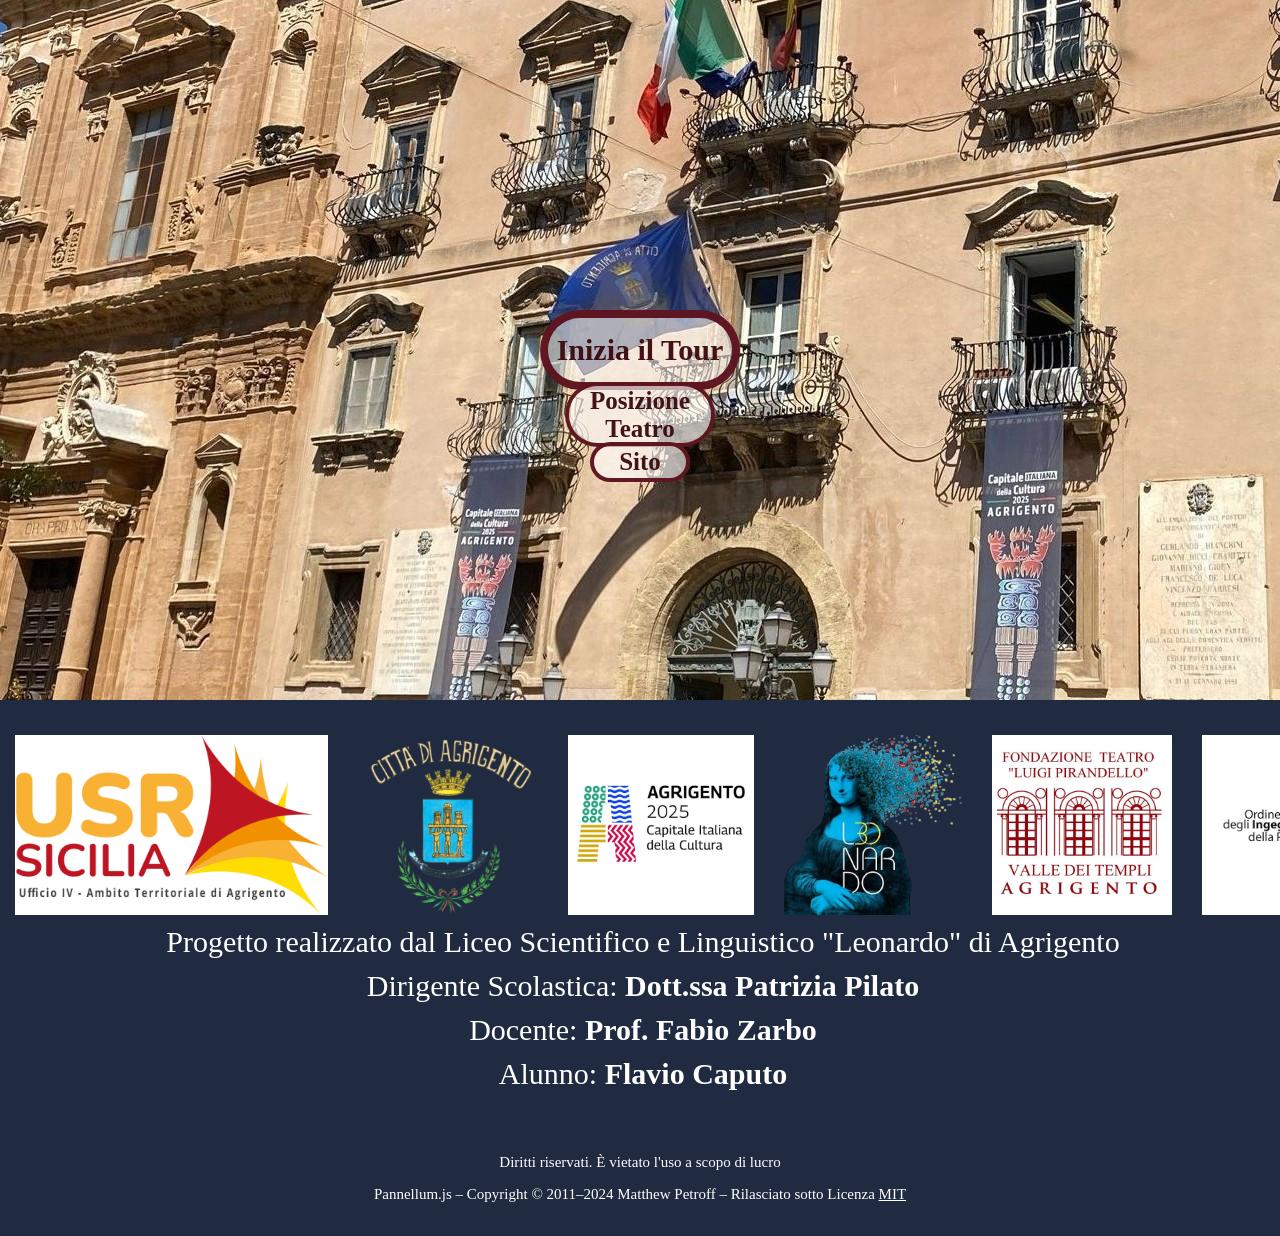
<file: Home.html>
<!DOCTYPE html>
<html lang="en">
<head>
    <meta charset="UTF-8">
    <meta name="viewport" content="width=device-width, initial-scale=1.0">
    <link rel="stylesheet" href="Static/css/Home.css"> 
    <title>Visita Digitale Teatro Pirandello</title>
    <link rel="icon" type="image/jpg" href="Static/pics/loghi/Leonardo-removebg-preview.png"> 
</head>
<body>
    <header id="header">
        <button id="start">Inizia il Tour</button>
        <button id="start2">Posizione Teatro</button>
        <button id="start3">Sito</button>
    </header>
    <div class="des">
        <br><br><br><br><br><br><br><br><br><br><br>
    </div>
    <br><br><br><br><br><br><br><br><br><br><br><br><br><br><br><br><br><br><br><br><br><br><br><br><br><br><br>
    <!--Il codice e la grafica di questo sito sono stati realizzati da Flavio Caputo 2025/2026-->
    <div id="bc">
        <br><br>
        <div class="image-container" style="--width: 100px; --height: 10vh;">
            <div class="list">
                <div class="item"><img src="Static/pics/loghi/di.JPE" alt=""></div>
                
                <div class="item"><img src="Static/pics/loghi/Ag.png" alt=""></div>
                <div class="item"><img src="Static/pics/loghi/Agcap.jpeg" alt=""></div>
                <div class="item"><img src="Static/pics/loghi/Leonardo-removebg-preview.png" alt=""></div>
                <div class="item"><img src="Static/pics/loghi/Fondazione.jpeg" alt=""></div>
                <div class="item"><img src="Static/pics/loghi/oia.jpeg" alt=""></div>
                <div class="item"><img src="Static/pics/loghi/ap.jpeg" alt=""></div>
                <div class="item"><img src="Static/pics/loghi/oa.jpeg" alt=""></div>
                <div class="item"><img src="Static/pics/loghi/sbca.jpeg" alt=""></div>
                <div class="item"><img src="Static/pics/loghi/up.jpeg" alt=""></div>
                <div class="item"><img src="Static/pics/loghi/di.JPE" alt=""></div>

                <div class="item"><img src="Static/pics/loghi/Ag.png" alt=""></div>
                <div class="item"><img src="Static/pics/loghi/Agcap.jpeg" alt=""></div>
                <div class="item"><img src="Static/pics/loghi/Leonardo-removebg-preview.png" alt=""></div>
                <div class="item"><img src="Static/pics/loghi/Fondazione.jpeg" alt=""></div>
                <div class="item"><img src="Static/pics/loghi/oia.jpeg" alt=""></div>
                <div class="item"><img src="Static/pics/loghi/ap.jpeg" alt=""></div>
                <div class="item"><img src="Static/pics/loghi/oa.jpeg" alt=""></div>
                <div class="item"><img src="Static/pics/loghi/sbca.jpeg" alt=""></div>
                <div class="item"><img src="Static/pics/loghi/up.jpeg" alt=""></div>
                <div class="item"><img src="Static/pics/loghi/di.JPE" alt=""></div>
            </div>
        </div>

        <p id="testo3" style="margin-top: 5px;">Progetto realizzato dal  Liceo Scientifico e Linguistico "Leonardo" di Agrigento</p>
        <p id="testo3">Dirigente Scolastica: <strong>Dott.ssa Patrizia Pilato</strong></p>
        <p id="testo3">Docente: <strong>Prof. Fabio Zarbo</strong></p>
        <p id="testo3">Alunno: <strong>Flavio Caputo</strong></p>
        <br>
        <p id="testo4">Diritti riservati. È vietato l'uso a scopo di lucro</p>
        <p id="testo4">Pannellum.js – Copyright © 2011–2024 Matthew Petroff – Rilasciato sotto Licenza <a href="https://github.com/mpetroff/pannellum/blob/master/COPYING" style="color: white;">MIT  </a></p>
        <br>
    </div>
</body>
<script src="Static/js/Home.js"></script>
</html>
</file>
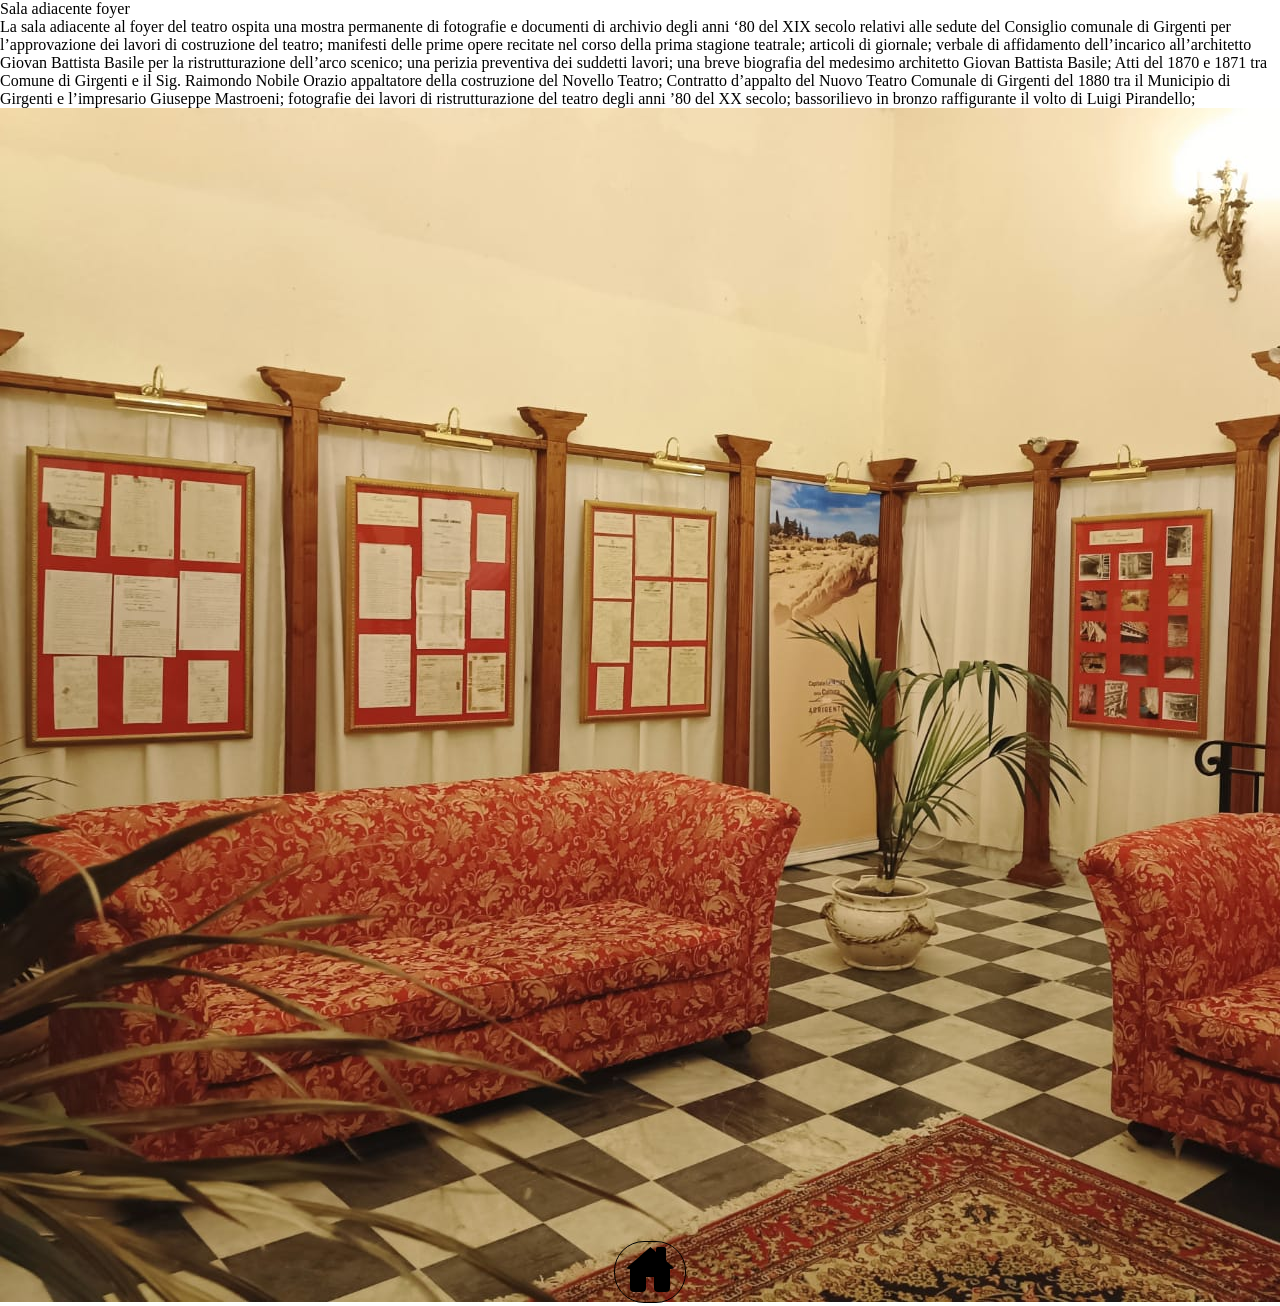
<file: Static/page/SalaLaterale.html>
<!DOCTYPE html>
<html lang="en">
<head>
    <meta charset="UTF-8">
    <meta name="viewport" content="width=device-width, initial-scale=1.0">
    <link rel="icon" type="image/jpeg" href="../pics/Saleadiacenti/Sala1.jpeg">
    <link rel="stylesheet" href="../css/Visita.css"> 
    <title>Sala adiacente foyer</title>
    <link rel="icon" type="image/jpeg" href="../pics/loghi/Leonardo-removebg-preview.png">
    <!--Il codice e la grafica di questo sito sono stati realizzati da Flavio Caputo 2025/2026-->
</head>
<body>
    <div id="header">
        <p id="title">Sala adiacente foyer</p>
    </div>
    <div class="parte1">
        <div class="text-column">
            <p id="testo">
                La sala adiacente al foyer del teatro ospita una mostra permanente di fotografie e documenti di archivio degli anni ‘80
                 del XIX secolo relativi alle sedute del Consiglio comunale di Girgenti per l’approvazione dei lavori di costruzione del
                  teatro; manifesti delle prime opere recitate nel corso della prima stagione teatrale; articoli di giornale; verbale di
                   affidamento dell’incarico all’architetto Giovan Battista Basile per la ristrutturazione dell’arco scenico; una 
                   perizia preventiva dei suddetti lavori; una breve biografia del medesimo architetto Giovan Battista Basile; Atti 
                   del 1870 e 1871 tra Comune di Girgenti e  il Sig. Raimondo Nobile Orazio appaltatore della costruzione del Novello
                    Teatro; Contratto d’appalto del Nuovo Teatro Comunale di Girgenti del 1880 tra il Municipio di Girgenti e 
                    l’impresario Giuseppe Mastroeni; fotografie dei lavori di ristrutturazione del teatro degli anni ’80 del XX secolo;
                     bassorilievo in bronzo raffigurante il volto di Luigi Pirandello;
            </p>
        </div>
        <div class="image-column">
            <img src="../pics/Saleadiacenti/Sala1.jpeg " alt="Immagine">
        </div>
    </div>
    <div id="buttonbordered" onclick="rit2()">
        <div id="casa"></div>
    </div>
</body>
<script src="../js/Rit.js"></script>
</html>
</file>
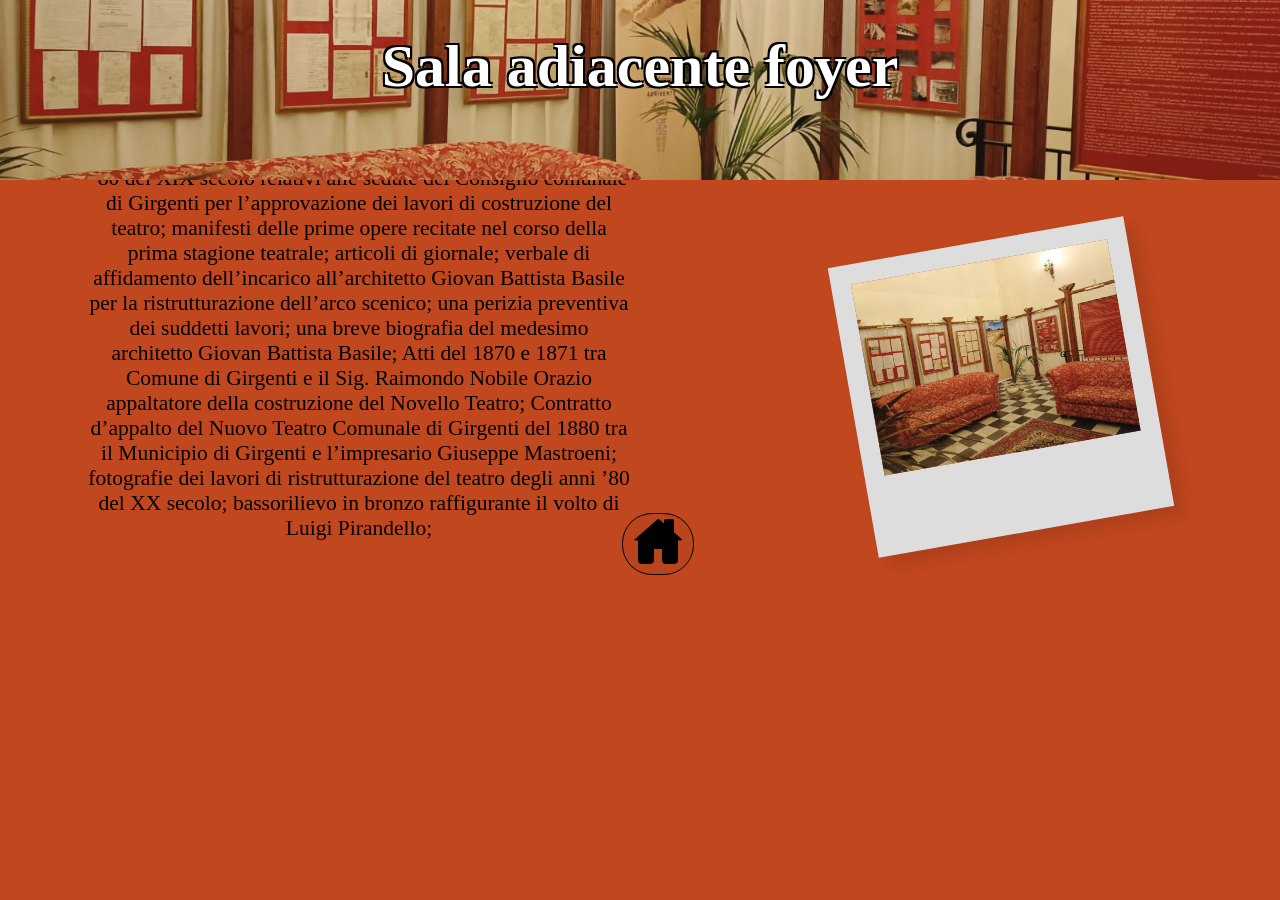
<file: Static/page/SalaLaterale2.html>
<!DOCTYPE html>
<html lang="en">
<head>
    <meta charset="UTF-8">
    <meta name="viewport" content="width=device-width, initial-scale=1.0">
    <link rel="icon" type="image/jpeg" href="../pics/CarloGoldoni/Carlo.jpeg">
    <link rel="stylesheet" href="../css/Lat2.css"> 
    <title>Carlo Goldoni</title>
    <link rel="icon" type="image/jpeg" href="../pics/loghi/Leonardo-removebg-preview.png">
    <!--Il codice e la grafica di questo sito sono stati realizzati da Flavio Caputo 2025/2026-->
</head>
<body>
    <div id="header">
        <p id="title">Sala adiacente foyer</p>
    </div>
    <div class="parte1">
        <div class="text-column">
            <p id="testo">
                La sala adiacente al foyer del teatro ospita una mostra permanente di fotografie e documenti di archivio degli anni ‘80
                 del XIX secolo relativi alle sedute del Consiglio comunale di Girgenti per l’approvazione dei lavori di costruzione del
                  teatro; manifesti delle prime opere recitate nel corso della prima stagione teatrale; articoli di giornale; verbale di
                   affidamento dell’incarico all’architetto Giovan Battista Basile per la ristrutturazione dell’arco scenico; una 
                   perizia preventiva dei suddetti lavori; una breve biografia del medesimo architetto Giovan Battista Basile; Atti 
                   del 1870 e 1871 tra Comune di Girgenti e  il Sig. Raimondo Nobile Orazio appaltatore della costruzione del Novello
                    Teatro; Contratto d’appalto del Nuovo Teatro Comunale di Girgenti del 1880 tra il Municipio di Girgenti e 
                    l’impresario Giuseppe Mastroeni; fotografie dei lavori di ristrutturazione del teatro degli anni ’80 del XX secolo;
                     bassorilievo in bronzo raffigurante il volto di Luigi Pirandello;
            </p>
        </div>
        <div class="image-column">
            <img src="../pics/Saleadiacenti/Sala1.jpeg " alt="Immagine">
        </div>
    </div>
    <div id="buttonbordered" onclick="rit2()">
        <div id="casa"></div>
    </div>
</body>
<script src="../js/Rit.js"></script>
</html>
</file>
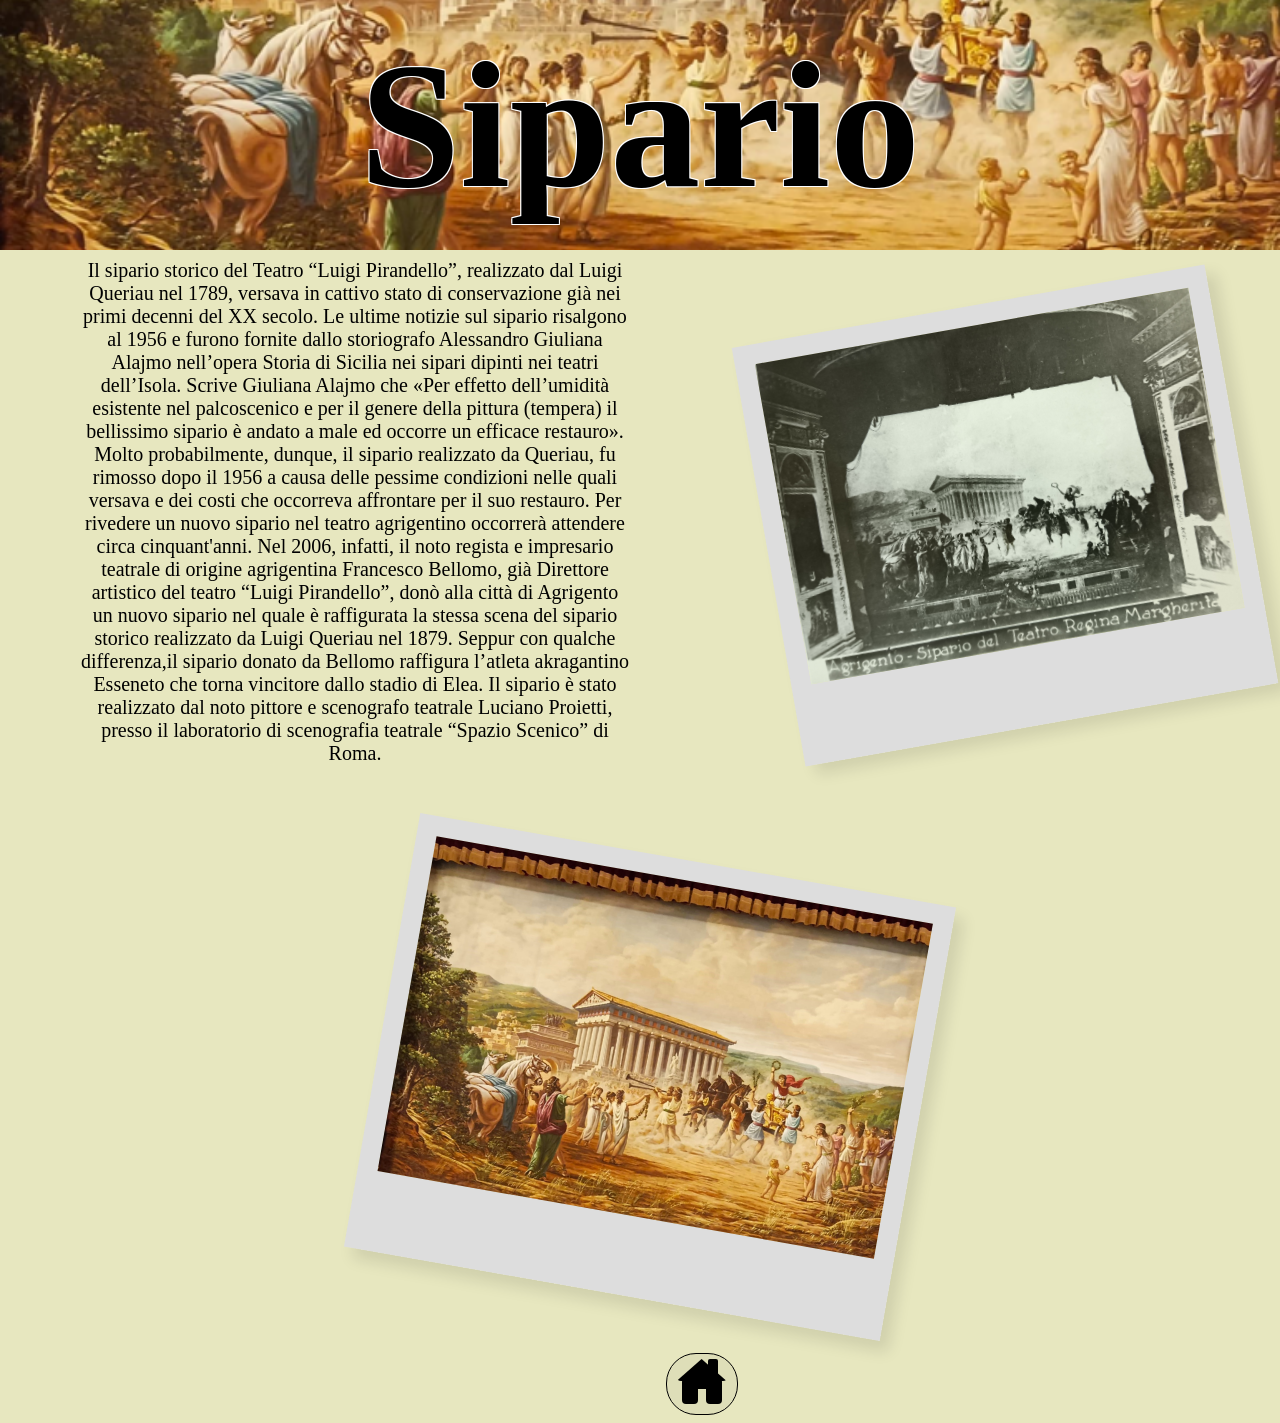
<file: Static/page/Sipario.html>
<!DOCTYPE html>
<html lang="en">
<head>
    <meta charset="UTF-8">
    <meta name="viewport" content="width=device-width, initial-scale=1.0">
    <link rel="icon" type="image/jpeg" href="../pics/loghi/Leonardo-removebg-preview.png">
    <link rel="stylesheet" href="../css/sip.css"> 
    <title>Sipario</title>
    <link rel="icon" type="image/jpeg" href="../pics/loghi/Leonardo-removebg-preview.png">
    <!--Il codice e la grafica di questo sito sono stati realizzati da Flavio Caputo 2025/2026-->
</head>
<body>
    <header id="header">
        <h1 id="title">Sipario</h1>
    </header>
    <!--Il codice e la grafica di questo sito sono stati realizzati da Flavio Caputo 2025/2026-->
    <div id="bc">
        <br><br><br><br><br><br><br><br><br><br>
        <header id="Overlayimg">
            <button id="bot" onclick="hide()">X</button>
        </header>
        <div class="parte1">
            <div class="text-column">
                <p id="testo">
                    Il sipario storico del Teatro “Luigi Pirandello”, realizzato dal Luigi Queriau nel 1789, versava in cattivo stato di conservazione già nei primi decenni del XX secolo. Le ultime notizie sul sipario risalgono al 1956 e furono fornite dallo storiografo Alessandro Giuliana Alajmo nell’opera Storia di Sicilia nei sipari dipinti nei teatri dell’Isola. Scrive Giuliana Alajmo che «Per effetto dell’umidità esistente nel palcoscenico e per il genere della pittura (tempera) il bellissimo sipario è andato a male ed occorre un efficace restauro». Molto probabilmente, dunque, il sipario realizzato da Queriau, fu rimosso dopo il 1956 a causa delle pessime condizioni nelle quali versava e dei costi che occorreva affrontare per il suo restauro. Per rivedere un nuovo sipario nel teatro agrigentino occorrerà attendere circa cinquant'anni. Nel 2006, infatti, il noto regista e impresario teatrale di origine agrigentina Francesco Bellomo, già Direttore artistico del teatro “Luigi Pirandello”, donò alla città di Agrigento un nuovo sipario nel quale è raffigurata la stessa scena del sipario storico realizzato da Luigi Queriau nel 1879. Seppur con qualche differenza,il sipario donato da Bellomo raffigura l’atleta akragantino Esseneto che torna vincitore dallo stadio di Elea. Il sipario è stato realizzato dal noto pittore e scenografo teatrale Luciano Proietti, presso il laboratorio di scenografia teatrale “Spazio Scenico” di Roma.
                </p>
            </div>
            <div class="image-column" id="seconda" onclick="ingrandisci(this)">
                <img src="../pics/sipario/SiparioV.jpg" alt="Immagine">
        </div>
        </div>
        <br><br><br><br><br><br><br><br><br><br>
        <div class="image-column2" id="prima" onclick="ingrandisci(this)">
                <img src="../pics/sipario/sipario.png" alt="Immagine">
        </div>
        <br><br><br><br><br><br><br>
        <div id="buttonbordered" onclick="rit4()">
            <div id="casa"></div>
        </div>
    </div>
</body>
<script src="../js/sipario.js"></script>
</html>
</file>
<file: Static/css/Home.css>
body {
    margin: 0;
    padding: 0;
    background-color: rgb(32, 42, 64); 
}
::-webkit-scrollbar {
    width: 0;
    background-color: transparent; /* Imposta il colore di sfondo della barra di scorrimento trasparente */
}
/*
testo
*/
#title {
    font-family: "Times New Roman", Times, serif;
    font-size: 180px;
    color: rgb(0, 0, 0);
    font-weight: bold;
    text-align: center;
    text-shadow: 
        -1px -1px 0 white,  
         1px -1px 0 white,
        -1px  1px 0 white,
         1px  1px 0 white;
}
#titoli {
    font-family: "Times New Roman", Times, serif;
    font-size: 60px;
    color: rgb(0, 0, 0);
    text-align: center;
    font-weight: bold;
    padding-top: 10px;
    padding-bottom: -30px;
}
#testo {
    margin-top: 15px;
    font-family: "Times New Roman", Times, serif;
    font-size: 30px;
    text-align: center;
    justify-content: center; /* Centra gli elementi lungo l'asse principale (orizzontalmente) */
    align-items: center;
    color: rgb(0, 0, 0);
}
#testo2 {
    margin-top: 15px;
    font-family: "Times New Roman", Times, serif;
    font-size: 35px;
    text-align: center;
    justify-content: center; /* Centra gli elementi lungo l'asse principale (orizzontalmente) */
    font-weight: bold;
    padding-left: 6px;
    align-items: center;
    color: rgb(255, 255, 255);
}
#testo3 {
    margin-top: -20px;
    font-family: "Times New Roman", Times, serif;
    font-size: 30px;
    padding-left: 6px;
    align-items: center;
    color: rgb(255, 255, 255);
    text-align: center;
}
#testo4 {
    margin-top: 15px;
    font-family: "Times New Roman", Times, serif;
    font-size: 15px;
    align-items: center;
    text-align: center;
    justify-content: center; /* Centra gli elementi lungo l'asse principale (orizzontalmente) */
    color: rgb(255, 255, 255);
}
#minititoli {
    font-family: "Times New Roman", Times, serif;
    font-size: 40px;
    text-align: center;
    color: rgb(0, 0, 0);
}
#bolla {
    font-family: "Times New Roman", Times, serif;
    font-size: 33px;
    text-align: center;
    font-weight: bold;
    color: rgb(0, 0, 0);
}

/*
    Parte iniziale alta
*/
#header {
    font-family: "Times New Roman", Times, serif;
    position: fixed;
    height: 700px;
    background-image: url("../pics/Inizio/Teatro.jpeg"); /* Opacità per una migliore leggibilità */
    transition: top 0.3s ease-in-out; /* Aggiungi transizione per effetto di scorrimento */
    width: 100%;
    display: flex;
    margin: 0 auto;
    justify-content: center; /* Centra gli elementi lungo l'asse principale (orizzontalmente) */
    align-items: center;
    z-index: 9999;
}
.header-content {
    padding: 0px;
}
.header-content img {
    max-width: 100%;
    height: auto;
}
/*
background
*/
#bc {
    background-color: rgb(32, 42, 64); /* Percorso dell'immagine */
    background-size: cover; /* Adatta l'immagine per coprire tutto l'elemento */
    background-position: center; /* Centra l'immagine */ /* Altezza della finestra del browser */
    transition: opacity 1s ease;
}
.image-container {
    width: 100%;
    margin: auto;
    position: relative;
    height: 200px;
    display: grid;
    place-items: center;
    overflow: hidden;
}

.list {
    display: flex;
    width: calc(180px * 8); /* Calcola correttamente la larghezza */
    animation: scroll 20s linear infinite; /* Tempo regolabile */
}

@keyframes scroll {
    0% {
        transform: translateX(-150px);
    }
    100% {
        transform: translateX(-3160px); /* Scorre verso sinistra */
    }
}

.item {
    height: 180px;
    display: flex;
    align-items: center;
    padding: 15px;
}

img {
    height: 100%;
    object-fit: cover;
}



/*Stile button*/
#start {
    width: 200px;
    height: 80px;
    background-color: rgba(255, 255, 255, 0.54);
    border-color: rgba(127, 255, 212, 0);
    border: 8px solid rgba(90, 15, 27, 0.956);
    border-radius: 50px;
    font-size: 30px;
    color:rgba(59, 8, 16, 0.956) ;
    font-weight: bold;
    font-family: "Garamond", serif;
    position: absolute;
    cursor: pointer; /* Cambia il cursore quando si passa sopra il pulsante */
}
#start2 {
    width: 150px;
    height: 65px;
    background-color: rgba(255, 255, 255, 0.633);
    border-color: rgba(127, 255, 212, 0);
    border: 4px solid rgba(90, 15, 27, 0.956);
    border-radius: 50px;
    font-size: 25px;
    color:rgba(59, 8, 16, 0.956) ;
    font-weight: bold;
    font-family: "Garamond", serif;
    margin-top: 10%;
    position: absolute;
    cursor: pointer; /* Cambia il cursore quando si passa sopra il pulsante */
}
#start3 {
    width: 100px;
    height: 40px;
    background-color: rgba(255, 255, 255, 0.633);
    border-color: rgba(127, 255, 212, 0);
    border: 4px solid rgba(90, 15, 27, 0.956);
    border-radius: 50px;
    font-size: 25px;
    color:rgba(59, 8, 16, 0.956) ;
    font-weight: bold;
    font-family: "Garamond", serif;
    margin-top: 17.5%;
    position: absolute;
    cursor: pointer; /* Cambia il cursore quando si passa sopra il pulsante */
}
@media (pointer: coarse) {
    body {
        margin: 0;
        padding: 0;
        background-color: rgb(32, 42, 64); 
    }
    ::-webkit-scrollbar {
        width: 0;
        background-color: transparent; /* Imposta il colore di sfondo della barra di scorrimento trasparente */
    }
    .des {
        display: none;
    }
    /*
        Parte iniziale alta
    */
    #header {
        height: 500px;
    }
    /*Stile button*/
    #start {
        width: 200px;
        height: 80px;
    }
    #start2 {
        margin-top: 21%;
    }
    #start3 {
        margin-top: 40.5%;
    }
    .image-container {
        width: 100%;
        margin: auto;
        position: relative;
        height: 100px;
        display: grid;
        place-items: center;
        overflow: hidden;
    }
    
    .list {
        display: flex;
        width: calc(180px * 8); /* Calcola correttamente la larghezza */
        animation: scroll 20s linear infinite; /* Tempo regolabile */
    }
    
    @keyframes scroll {
        0% {
            transform: translateX(-150px);
        }
        100% {
            transform: translateX(-2812px); /* Scorre verso sinistra */
        }
    }
    
    .item {
        height: 80px;
        display: flex;
        align-items: center;
        padding: 15px;
    }
    
    img {
        height: 100%;
        object-fit: cover;
    }
}
</file>
<file: Static/css/Visita.css>
* {
    padding: 0;
    margin: 0;
}
.custom-hotspot {
    cursor: pointer; /* Imposta il cursore a pointer (mano) quando passi sopra l'oggetto */
    z-index: -1;
  }
  .switch {
    position: relative;
    display: inline-block;
}
.switch input {
    opacity: 0;
    width: 0;
    height: 0;
  }
  
  /* Stile del cursore (lo slider) */
  .slider {
    position: absolute;
    cursor: pointer;
    height: 35px;
    width: 60px;
    bottom: 3%;
    right: 3%;
    background-color: #ccc;
    transition: .4s;
    border-radius: 25px;
  }
  
  /* Il cerchio all'interno dello switch */
  .slider:before {
    content: "";
    position: absolute;
    height: 35px;
    width: 35px;
    left: 0;
    bottom: 0;
    background-color: white;
    background-image: url('../pics/swi/info.svg');
    transition: .4s;
    border-radius: 50%;
  }
  
  /* Quando il checkbox è selezionato */
  input:checked + .slider {
    background-color: #f51f1f;
  }
  
  /* Movimento del cerchio quando è selezionato */
  input:checked + .slider:before {
    transform: translateX(26px);
    background-image: url('../pics/swi/noinf.svg');
  }
  .nul {
    display: none;
  }

#panorama {
    width: 100vw;
    height: 100vh;
}
.text-x {
    position: absolute;
    font-size: 30px;
    font-weight: bold;
    color: black;
    right: -6%;
    top: -7.8%;
    z-index: 10000000000000;
  }
.custom-hotspot1 {
    cursor: pointer; /* Imposta il cursore a pointer (mano) quando passi sopra l'oggetto */
    width: 90px;
    height: 40px;
    background: url('../pics/loghi/cnon.png') no-repeat center center;
    background-size: 100% 100%; 
  }
  .custom-hotspot1h {
    width: 90px;
    height: 40px;
    background: url('../pics/loghi/csel.png') no-repeat center center;
    background-size: 100% 100%; /* Inizialmente, la dimensione dell'immagine è 100% */
    transition: background-size 0.2s ease; /* Aggiungi una transizione per l'effetto di zoom */
  }
  .custom-hotspot1h:hover {
    background-size: 105% 105%; /* Aumenta la dimensione dell'immagine al 200% quando si passa sopra */
    cursor:pointer;
  }
.custom-hotspot2 {
    width: 160px;
    height: 120px;
    background: url('../pics/loghi/fnon.png') no-repeat center center;
    background-size: 100% 100%;
  }
  .custom-hotspot2h {
    width: 160px;
    height: 120px;
    background: url('../pics/loghi/fsel.png') no-repeat center center;
    background-size: 100% 100%; /* Inizialmente, la dimensione dell'immagine è 100% */
    transition: background-size 0.2s ease; /* Aggiungi una transizione per l'effetto di zoom */
  }
  .custom-hotspot2h:hover {
    background-size: 105% 102%; /* Aumenta la dimensione dell'immagine al 200% quando si passa sopra */
    cursor:pointer;
  }
.info {
    width: 100px; /* Larghezza del rettangolo */
    height: 60px; /* Altezza del rettangolo */
    border-radius: 10px; /* Bordi arrotondati */
    background-color: rgba(18, 17, 16, 0.8); /* Colore di sfondo */
    margin-top: -60px;
    font-family: "Times New Roman", Times, serif;
    position: absolute;
    font-weight: bold;
    text-align: center;
    color: #ffffff;
    font-size: 20px;
    display: none;
}
.info::after {
    content: ''; /* Contenuto pseudoelemento */
    position: absolute; /* Imposta la posizione assoluta rispetto al rettangolo */
    bottom: -15px; /* Sposta il triangolo in basso del valore desiderato */
    left: 13%; /* Centra il triangolo orizzontalmente */
    margin-left: -10px; /* Per centrare il triangolo */
    border-width: 10px; /* Dimensioni del triangolo */
    border-style: solid;
    border-color: rgba(18, 17, 16, 0.8) transparent transparent transparent; /* Colore del triangolo */
}
.scr {
    position: absolute;
    width: 210px; /* Larghezza del rettangolo */
    height: 480px; /* Altezza del rettangolo */
    border-radius: 10px; /* Bordi arrotondati */
    background-color: rgba(18, 17, 16, 0.8); /* Colore di sfondo */
    font-family: "Times New Roman", Times, serif;
    font-weight: bold;
    margin-left: 80px;
    text-align: center;
    overflow-y: auto; /* Barra di scorrimento verticale se necessario */
    overflow-x: hidden;/* Nasconde la scrollbar verticale */
    color: #ffffff;
    font-size: 20px;
    display: none; /* Nasconde il div per default */
    z-index: 1;
}
.sc {
    position: absolute;
    width: 230px; /* Larghezza del rettangolo */
    height: 340px; /* Altezza del rettangolo */
    padding: 6px;
    border-radius: 10px; /* Bordi arrotondati */
    background-color: rgba(18, 17, 16, 0.8); /* Colore di sfondo */
    font-family: "Times New Roman", Times, serif;
    font-size: 15px;
    margin-left: 40px;
    text-align: center;
    overflow-y: auto; /* Barra di scorrimento verticale se necessario */
    overflow-x: hidden;/* Nasconde la scrollbar verticale */
    color: #ffffff;
    bottom: -200%;
    display: none; /* Nasconde il div per default */
    z-index: 1000;
}
.sc::-webkit-scrollbar {
    width: 10px; /* Larghezza della scrollbar verticale */
}

.sc::-webkit-scrollbar-track {
    background: rgba(0, 0, 0, 0.3); /* Colore del tracciato della scrollbar */
    border-radius: 10px; /* Rendi il tracciato arrotondato */
}

.sc::-webkit-scrollbar-thumb {
    background: rgba(255, 255, 255, 0.5); /* Colore della "maniglia" della scrollbar */
    border-radius: 10px; /* Rendi la maniglia arrotondata */
}

.sc::-webkit-scrollbar-thumb:hover {
    background: rgba(255, 255, 255, 0.8); /* Colore della maniglia quando passa sopra */
}

#controls {
    position: absolute;
    bottom: 0;
    z-index: 2;
    text-align: right;
    width: 100%;
    pointer-events: none;
}
.ctrl {
    padding: 8px 5px;
    width: 30px;
    text-align: center;
    background: rgba(200, 200, 200, 0.8);
    display: inline-block;
    cursor: pointer;
    pointer-events: auto;
}
.ctrl:hover {
    background: rgba(200, 200, 200, 1);
}
/* Personalizzazione della scrollbar per Firefox */
.scr {
    scrollbar-width: thin; /* Rendi la scrollbar sottile */
    scrollbar-color: rgba(255, 255, 255, 0.5) rgba(0, 0, 0, 0.3); /* Colore della maniglia e del tracciato */
}

.button {
    margin-top: 10px; /* Spazio sopra il bottone */
    padding: 5px 10px; /* Padding del bottone: verticalmente 10px, orizzontalmente 20px */
    margin-bottom: 10px; /* Spazio sotto il bottone */
    background-color: rgba(25, 76, 132, 0.7); /* Colore di sfondo blu con trasparenza */
    color: white; /* Colore del testo */
    border: none; /* Rimuove il bordo predefinito */
    border-radius: 15px; /* Bordi arrotondati */
    cursor: pointer; /* Cambia il cursore al passaggio del mouse */
    font-size: 16px; /* Dimensione del testo */
    font-family: "Times New Roman", Times, serif; /* Font del testo */
    transition: background-color 0.3s ease, transform 0.2s ease;
}
 /*
pulsante per home
*/
#buttonbordered {
    position: absolute;
    width: 70px;
    height: 60px;
    margin-top: -65px;
    margin-left: 48%;
    background-color:rgba(0, 0, 0, 0.038);
    color: rgb(0, 0, 0);
    border-radius: 30px;
    cursor: pointer; /* Cambia il cursore quando si passa sopra il pulsante */
    border: 0.5px solid black;
    pointer-events: auto;
}
#buttonbordered::before,
#buttonbordered::after {
    content: '';
    position: absolute;
    width: 16px;
    height: 25px;
    border-radius: 4px;
    top: 25px;
    background-color: #000;
}
#buttonbordered::before {
    left: 15px;
}
#buttonbordered::after {
    right: 15px;
}
#casa {
    position: absolute;
    width: 40px;
    height: 10px;
    border-radius: 4px;
    left: 15px;
    top: 25px;
    background-color: #000;
}
#casa::after {
    content: '';
    position: absolute;
    width: 50px;
    height: 22px;
    border-radius: 4px;
    left: -5px;
    top: -20px;
    background-color: #000;
    clip-path: polygon(50% 0%, 0% 100%, 100% 100%);
}
#casa::before {
    content: '';
    position: absolute;
    width: 10px;
    height: 40px;
    border-radius: 2px;
    left: 26px;
    top: -20px;
    background-color: #000;
}
.hbg {
    position: absolute;
    z-index: 100;
}
/*immagini foyer inizio*/
.Lap06 {
    position: absolute;
    cursor: pointer; /* Imposta il cursore a pointer (mano) quando passi sopra l'oggetto */
    width: 300px;
    height: 450px;
    background: url('../pics/Lapidi/Lapide06.jpeg') no-repeat center center;
    background-size: cover;
    display: none;
    border: 20px solid #ddd; /* Definisce uno stile di bordo */
    border-bottom: 90px solid #ddd;
    left: 20px;
    top: -1000%;
}
.Lap95 {
    position: absolute;
    cursor: pointer; /* Imposta il cursore a pointer (mano) quando passi sopra l'oggetto */
    width: 300px;
    height: 450px;
    background: url('../pics/Lapidi/Lapide95.jpeg') no-repeat center center;
    background-size: cover;
    display: none;
    border: 20px solid #ddd; /* Definisce uno stile di bordo */
    border-bottom: 80px solid #ddd;
    left: 20px;
    top: -1000%;
}
.Dedica {
    position: absolute;
    cursor: pointer; /* Imposta il cursore a pointer (mano) quando passi sopra l'oggetto */
    width: 210px;
    height: 140px;
    background: url('../pics/Dedica/Dedica.jpeg') no-repeat center center;
    background-size: cover;
    display: none;
    border: 20px solid #ddd; /* Definisce uno stile di bordo */
    border-bottom: 120px solid #ddd;
    left: 20px;
    top: -500%;
}
.ProgettoL {
    position: absolute;
    cursor: pointer; /* Imposta il cursore a pointer (mano) quando passi sopra l'oggetto */
    width: 600px;
    height: 480px;
    background: url('../pics/Planimetrieteatro/Lato.jpeg') no-repeat center center;
    background-size: cover;
    display: none;
    border: 20px solid #ddd; /* Definisce uno stile di bordo */
    border-bottom: 70px solid #ddd;
    left: 20px;
    top: -1000%;
}
.Ing {
    position: absolute;
    cursor: pointer; /* Imposta il cursore a pointer (mano) quando passi sopra l'oggetto */
    width: 300px;
    height: 400px;
    background: url('../pics/Ing/Ing1.jpeg') no-repeat center center;
    background-size: cover;
    display: none;
    border: 20px solid #ddd; /* Definisce uno stile di bordo */
    border-bottom: 70px solid #ddd;
    z-index: 100;
    left: 20px;
    top: -1000%;
}
.Ing2 {
    position: absolute;
    cursor: pointer; /* Imposta il cursore a pointer (mano) quando passi sopra l'oggetto */
    width: 300px;
    height: 400px;
    background: url('../pics/Ing/Ing2.jpeg') no-repeat center center;
    background-size: cover;
    display: none;
    border: 20px solid #ddd; /* Definisce uno stile di bordo */
    border-bottom: 70px solid #ddd;
    z-index: 100;
    left: 20px;
    top: -1000%;
}
/*immagini foyer davanti*/
.ProgettoT {
    position: absolute;
    cursor: pointer; /* Imposta il cursore a pointer (mano) quando passi sopra l'oggetto */
    width: 600px;
    height: 480px;
    background: url('../pics/Planimetrieteatro/Alto.jpeg') no-repeat center center;
    background-size: cover;
    display: none;
    border: 20px solid #ddd; /* Definisce uno stile di bordo */
    border-bottom: 50px solid #ddd;
    left: 20px;
    top: -1000%;
}
.ProgettoF {
    position: absolute;
    cursor: pointer; /* Imposta il cursore a pointer (mano) quando passi sopra l'oggetto */
    width: 600px;
    height: 480px;
    background: url('../pics/Planimetrieteatro/Davanti.jpeg') no-repeat center center;
    background-size: cover;
    display: none;
    border: 20px solid #ddd; /* Definisce uno stile di bordo */
    border-bottom: 50px solid #ddd;
    left: 20px;
    top: -1000%;
}
.Lap81 {
    position: absolute;
    cursor: pointer; /* Imposta il cursore a pointer (mano) quando passi sopra l'oggetto */
    width: 300px;
    height: 400px;
    background: url('../pics/Lapidi/Lapide81.jpeg') no-repeat center center;
    background-size: cover;
    display: none;
    border: 20px solid #ddd; /* Definisce uno stile di bordo */
    border-bottom: 90px solid #ddd;
    left: 20px;
    top: -1000%;
}
.Lap69 {
    position: absolute;
    cursor: pointer; /* Imposta il cursore a pointer (mano) quando passi sopra l'oggetto */
    width: 300px;
    height: 400px;
    background: url('../pics/Lapidi/Lapide69.jpeg') no-repeat center center;
    background-size: cover;
    display: none;
    border: 20px solid #ddd; /* Definisce uno stile di bordo */
    border-bottom: 70px solid #ddd;
    left: 20px;
    top: -1000%;
}
.text {
    position: absolute;
    font-family: "Times New Roman", Times, serif;
    font-size: 14px;
    font-weight: bold;
    text-align: justify;
    align-items: center;
    color: rgb(0, 0, 0);
}
.Lug {
    position: absolute;
    cursor: pointer; /* Imposta il cursore a pointer (mano) quando passi sopra l'oggetto */
    width: 300px;
    height: 400px;
    background: url('../pics/sculture/Luigi.jpeg') no-repeat center center;
    background-size: cover;
    display: none;
    border: 20px solid #ddd; /* Definisce uno stile di bordo */
    border-bottom: 90px solid #ddd;
    left: 20px;
    top: -1000%;
}
.Mil {
    position: absolute;
    cursor: pointer; /* Imposta il cursore a pointer (mano) quando passi sopra l'oggetto */
    width: 390px;
    height: 520px;
    background: url('../pics/sculture/Millefiori.jpeg') no-repeat center center;
    background-size: cover;
    display: none;
    border: 20px solid #ddd; /* Definisce uno stile di bordo */
    border-bottom: 45px solid #ddd;
    left: 20px;
    top: -1000%;
}
.Pietro {
    position: absolute;
    cursor: pointer; /* Imposta il cursore a pointer (mano) quando passi sopra l'oggetto */
    width: 300px;
    height: 400px;
    background: url('../pics/sculture/Pietro.jpeg') no-repeat center center;
    background-size: cover;
    display: none;
    border: 20px solid #ddd; /* Definisce uno stile di bordo */
    border-bottom: 43px solid #ddd;
    left: 20px;
    top: -1000%;
}
.Z {
    position: absolute;
    cursor: pointer; /* Imposta il cursore a pointer (mano) quando passi sopra l'oggetto */
    width: 300px;
    height: 400px;
    background: url('../pics/sculture/Zeus.jpeg') no-repeat center center;
    background-size: cover;
    display: none;
    border: 20px solid #ddd; /* Definisce uno stile di bordo */
    border-bottom: 75px solid #ddd;
    z-index: 100;
    left: 20px;
    top: -1000%;
}
.Pip {
    position: absolute;
    cursor: pointer; /* Imposta il cursore a pointer (mano) quando passi sopra l'oggetto */
    width: 300px;
    height: 400px;
    background: url('../pics/sculture/Pippo.jpeg') no-repeat center center;
    background-size: cover;
    display: none;
    border: 20px solid #ddd; /* Definisce uno stile di bordo */
    border-bottom: 100px solid #ddd;
    z-index: 100;
    left: 20px;
    top: -1000%;
}
.Po {
    position: absolute;
    cursor: pointer; /* Imposta il cursore a pointer (mano) quando passi sopra l'oggetto */
    width: 300px;
    height: 400px;
    background: url('../pics/sculture/po.jpeg') no-repeat center center;
    background-size: cover;
    display: none;
    border: 20px solid #ddd; /* Definisce uno stile di bordo */
    border-bottom: 120px solid #ddd;
    z-index: 100;
    left: 20px;
    top: -1000%;
}
/*facciata*/
.Stemma {
    position: absolute;
    cursor: pointer; /* Imposta il cursore a pointer (mano) quando passi sopra l'oggetto */
    width: 300px;
    height: 400px;
    background: url('../pics/Atrio/Stemma.png') no-repeat center center;
    background-size: cover;
    display: none;
    border: 20px solid #ddd; /* Definisce uno stile di bordo */
    border-bottom: 60px solid #ddd;
    left: 20px;
    top: -1000%;
}
.Lapan {
    position: absolute;
    cursor: pointer; /* Imposta il cursore a pointer (mano) quando passi sopra l'oggetto */
    width: 300px;
    height: 400px;
    background: url('../pics/Atrio/ann.png') no-repeat center center;
    background-size: cover;
    display: none;
    border: 20px solid #ddd; /* Definisce uno stile di bordo */
    border-bottom: 55px solid #ddd;
    left: 20px;
    top: -1000%;
}
.Lapuig {
    position: absolute;
    cursor: pointer; /* Imposta il cursore a pointer (mano) quando passi sopra l'oggetto */
    width: 300px;
    height: 400px;
    background: url('../pics/Atrio/Luig.png') no-repeat center center;
    background-size: cover;
    display: none;
    border: 20px solid #ddd; /* Definisce uno stile di bordo */
    border-bottom: 80px solid #ddd;
    left: 20px;
    top: -1000%;
}
.medMAf {
    position: absolute;
    cursor: pointer; /* Imposta il cursore a pointer (mano) quando passi sopra l'oggetto */
    width: 300px;
    height: 400px;
    background: url('../pics/Med.ingresso/1.jpeg') no-repeat center center;
    background-size: cover;
    display: none;
    border: 20px solid #ddd; /* Definisce uno stile di bordo */
    border-bottom: 70px solid #ddd;
    left: 20px;
    top: -1000%;
}
.medMont {
    position: absolute;
    cursor: pointer; /* Imposta il cursore a pointer (mano) quando passi sopra l'oggetto */
    width: 300px;
    height: 400px;
    background: url('../pics/Med.ingresso/2.jpeg') no-repeat center center;
    background-size: cover;
    display: none;
    border: 20px solid #ddd; /* Definisce uno stile di bordo */
    border-bottom: 82px solid #ddd;
    left: 20px;
    top: -1000%;
}
.medalf {
    position: absolute;
    cursor: pointer; /* Imposta il cursore a pointer (mano) quando passi sopra l'oggetto */
    width: 300px;
    height: 400px;
    background: url('../pics/Med.ingresso/3.jpeg') no-repeat center center;
    background-size: cover;
    display: none;
    border: 20px solid #ddd; /* Definisce uno stile di bordo */
    border-bottom: 70px solid #ddd;
    left: 20px;
    top: -1000%;
}
.medsil {
    position: absolute;
    cursor: pointer; /* Imposta il cursore a pointer (mano) quando passi sopra l'oggetto */
    width: 300px;
    height: 400px;
    background: url('../pics/Med.ingresso/4.jpeg') no-repeat center center;
    background-size: cover;
    display: none;
    border: 20px solid #ddd; /* Definisce uno stile di bordo */
    border-bottom: 70px solid #ddd;
    left: 20px;
    top: -1000%;
}
.medmet {
    position: absolute;
    cursor: pointer; /* Imposta il cursore a pointer (mano) quando passi sopra l'oggetto */
    width: 300px;
    height: 400px;
    background: url('../pics/Med.ingresso/5.jpeg') no-repeat center center;
    background-size: cover;
    display: none;
    border: 20px solid #ddd; /* Definisce uno stile di bordo */
    border-bottom: 115px solid #ddd;
    left: 20px;
    top: -1000%;
}
.medgol {
    position: absolute;
    cursor: pointer; /* Imposta il cursore a pointer (mano) quando passi sopra l'oggetto */
    width: 300px;
    height: 400px;
    background: url('../pics/Med.ingresso/6.jpeg') no-repeat center center;
    background-size: cover;
    display: none;
    border: 20px solid #ddd; /* Definisce uno stile di bordo */
    border-bottom: 60px solid #ddd;
    left: 20px;
    top: -1000%;
}
.Cap1 {
    position: absolute;
    cursor: pointer; /* Imposta il cursore a pointer (mano) quando passi sopra l'oggetto */
    width: 400px;
    height: 300px;
    background: url('../pics/Capitelli/1.jpeg') no-repeat center center;
    background-size: cover;
    display: none;
    border: 10px solid #ddd; /* Definisce uno stile di bordo */
    border-bottom: 35px solid #ddd;
    left: 20px;
    top: -1000%;
}
.Cap2 {
    position: absolute;
    cursor: pointer; /* Imposta il cursore a pointer (mano) quando passi sopra l'oggetto */
    width: 400px;
    height: 300px;
    background: url('../pics/Capitelli/2.jpeg') no-repeat center center;
    background-size: cover;
    display: none;
    border: 10px solid #ddd; /* Definisce uno stile di bordo */
    border-bottom: 35px solid #ddd;
    left: 20px;
    top: -1000%;
}
.Cap3 {
    position: absolute;
    cursor: pointer; /* Imposta il cursore a pointer (mano) quando passi sopra l'oggetto */
    width: 400px;
    height: 300px;
    background: url('../pics/Capitelli/3.jpeg') no-repeat center center;
    background-size: cover;
    display: none;
    border: 10px solid #ddd; /* Definisce uno stile di bordo */
    border-bottom: 35px solid #ddd;
    left: 20px;
    top: -1000%;
}
.Cap4 {
    position: absolute;
    cursor: pointer; /* Imposta il cursore a pointer (mano) quando passi sopra l'oggetto */
    width: 400px;
    height: 300px;
    background: url('../pics/Capitelli/4.jpeg') no-repeat center center;
    background-size: cover;
    display: none;
    border: 10px solid #ddd; /* Definisce uno stile di bordo */
    border-bottom: 35px solid #ddd;
    left: 20px;
    top: -1000%;
}
.Alf {
    position: absolute;
    cursor: pointer; /* Imposta il cursore a pointer (mano) quando passi sopra l'oggetto */
    width: 300px;
    height: 400px;
    left: 20px;
    top: -1000%;
    background: url('../pics/ritrattifoyer/1.png') no-repeat center center;
    background-size: cover;
    display: none;
    border: 20px solid #ddd; /* Definisce uno stile di bordo */
    border-bottom: 110px solid #ddd;
}
.gol {
    position: absolute;
    cursor: pointer; /* Imposta il cursore a pointer (mano) quando passi sopra l'oggetto */
    width: 300px;
    height: 400px;
    background: url('../pics/ritrattifoyer/5.png') no-repeat center center;
    background-size: cover;
    display: none;
    border: 20px solid #ddd; /* Definisce uno stile di bordo */
    border-bottom: 165px solid #ddd;
    left: 20px;
    top: -1000%;
}
.mon {
    position: absolute;
    cursor: pointer; /* Imposta il cursore a pointer (mano) quando passi sopra l'oggetto */
    width: 300px;
    height: 400px;
    background: url('../pics/ritrattifoyer/2.png') no-repeat center center;
    background-size: cover;
    display: none;
    border: 20px solid #ddd; /* Definisce uno stile di bordo */
    border-bottom: 135px solid #ddd;
    z-index: 1000;
    left: 20px;
    top: -1000%;
}
.met {
    position: absolute;
    cursor: pointer; /* Imposta il cursore a pointer (mano) quando passi sopra l'oggetto */
    width: 300px;
    height: 400px;
    background: url('../pics/ritrattifoyer/3.png') no-repeat center center;
    background-size: cover;
    display: none;
    border: 20px solid #ddd; /* Definisce uno stile di bordo */
    border-bottom: 100px solid #ddd;
    left: 20px;
    top: -1000%;
}
.bel {
    position: absolute;
    cursor: pointer; /* Imposta il cursore a pointer (mano) quando passi sopra l'oggetto */
    width: 300px;
    height: 400px;
    background: url('../pics/ritrattifoyer/4.png') no-repeat center center;
    background-size: cover;
    display: none;
    border: 20px solid #ddd; /* Definisce uno stile di bordo */
    border-bottom: 125px solid #ddd;
    left: 20px;
    top: -1000%;
}
.ros {
    position: absolute;
    cursor: pointer; /* Imposta il cursore a pointer (mano) quando passi sopra l'oggetto */
    width: 300px;
    height: 400px;
    background: url('../pics/ritrattifoyer/7.png') no-repeat center center;
    background-size: cover;
    display: none;
    border: 20px solid #ddd; /* Definisce uno stile di bordo */
    border-bottom: 125px solid #ddd;
    left: 20px;
    top: -1000%;
}
.ver {
    position: absolute;
    cursor: pointer; /* Imposta il cursore a pointer (mano) quando passi sopra l'oggetto */
    width: 300px;
    height: 400px;
    background: url('../pics/ritrattifoyer/8.png') no-repeat center center;
    background-size: cover;
    display: none;
    border: 20px solid #ddd; /* Definisce uno stile di bordo */
    border-bottom: 125px solid #ddd;
    left: 20px;
    top: -1000%;
}
.mer {
    position: absolute;
    cursor: pointer; /* Imposta il cursore a pointer (mano) quando passi sopra l'oggetto */
    width: 300px;
    height: 400px;
    background: url('../pics/ritrattifoyer/9.png') no-repeat center center;
    background-size: cover;
    display: none;
    border: 20px solid #ddd; /* Definisce uno stile di bordo */
    border-bottom: 125px solid #ddd;
    left: 20px;
    top: -1000%;
}
.pac {
    position: absolute;
    cursor: pointer; /* Imposta il cursore a pointer (mano) quando passi sopra l'oggetto */
    width: 300px;
    height: 400px;
    background: url('../pics/ritrattifoyer/10.jpeg') no-repeat center center;
    background-size: cover;
    display: none;
    border: 20px solid #ddd; /* Definisce uno stile di bordo */
    border-bottom: 100px solid #ddd;
    left: 20px;
    top: -1000%;
}
.mis {
    position: absolute;
    cursor: pointer; /* Imposta il cursore a pointer (mano) quando passi sopra l'oggetto */
    width: 300px;
    height: 400px;
    background: url('../pics/ritrattifoyer/6.png') no-repeat center center;
    background-size: cover;
    display: none;
    border: 20px solid #ddd; /* Definisce uno stile di bordo */
    border-bottom: 80px solid #ddd;
    left: 20px;
    top: -1000%;
}
.mid {
    position: absolute;
    cursor: pointer; /* Imposta il cursore a pointer (mano) quando passi sopra l'oggetto */
    width: 360px;
    height: 240px;
    background: url('../pics/illustri/mida.jpeg') no-repeat center center;
    background-size: cover;
    display: none;
    border: 10px solid #ddd; /* Definisce uno stile di bordo */
    border-bottom: 20px solid #ddd;
    left: 20px;
    top: -500%;
}
.car {
    position: absolute;
    cursor: pointer; /* Imposta il cursore a pointer (mano) quando passi sopra l'oggetto */
    width: 360px;
    height: 240px;
    background: url('../pics/illustri/car.jpeg') no-repeat center center;
    background-size: cover;
    display: none;
    border: 10px solid #ddd; /* Definisce uno stile di bordo */
    border-bottom: 20px solid #ddd;
    left: 20px;
    top: -500%;
}
.din {
    position: absolute;
    cursor: pointer; /* Imposta il cursore a pointer (mano) quando passi sopra l'oggetto */
    width: 360px;
    height: 240px;
    background: url('../pics/illustri/din.jpeg') no-repeat center center;
    background-size: cover;
    display: none;
    border: 10px solid #ddd; /* Definisce uno stile di bordo */
    border-bottom: 20px solid #ddd;
    left: 20px;
    top: -500%;
}
.mete {
    position: absolute;
    cursor: pointer; /* Imposta il cursore a pointer (mano) quando passi sopra l'oggetto */
    width: 360px;
    height: 240px;
    background: url('../pics/illustri/met.jpeg') no-repeat center center;
    background-size: cover;
    display: none;
    border: 10px solid #ddd; /* Definisce uno stile di bordo */
    border-bottom: 20px solid #ddd;
    left: 20px;
    top: -500%;
}
.a1 {
    position: absolute;
    cursor: pointer; /* Imposta il cursore a pointer (mano) quando passi sopra l'oggetto */
    width: 360px;
    height: 240px;
    background: url('../pics/illustri/1.jpeg') no-repeat center center;
    background-size: cover;
    display: none;
    border: 10px solid #ddd; /* Definisce uno stile di bordo */
    border-bottom: 20px solid #ddd;
    left: 20px;
    top: -500%;
}
.a2 {
    position: absolute;
    cursor: pointer; /* Imposta il cursore a pointer (mano) quando passi sopra l'oggetto */
    width: 360px;
    height: 240px;
    background: url('../pics/illustri/2.jpeg') no-repeat center center;
    background-size: cover;
    display: none;
    border: 10px solid #ddd; /* Definisce uno stile di bordo */
    border-bottom: 20px solid #ddd;
    left: 20px;
    top: -500%;
}
.a3 {
    position: absolute;
    cursor: pointer; /* Imposta il cursore a pointer (mano) quando passi sopra l'oggetto */
    width: 360px;
    height: 240px;
    background: url('../pics/illustri/3.jpeg') no-repeat center center;
    background-size: cover;
    display: none;
    border: 10px solid #ddd; /* Definisce uno stile di bordo */
    border-bottom: 20px solid #ddd;
    left: 20px;
    top: -500%;
}
.a4 {
    position: absolute;
    cursor: pointer; /* Imposta il cursore a pointer (mano) quando passi sopra l'oggetto */
    width: 360px;
    height: 240px;
    background: url('../pics/illustri/4.jpeg') no-repeat center center;
    background-size: cover;
    display: none;
    border: 10px solid #ddd; /* Definisce uno stile di bordo */
    border-bottom: 20px solid #ddd;
    left: 20px;
    top: -500%;
}
.pe {
    position: absolute;
    cursor: pointer; /* Imposta il cursore a pointer (mano) quando passi sopra l'oggetto */
    width: 240px;
    height: 240px;
    background: url('../pics/illustri/de.jpeg') no-repeat center center;
    background-size: cover;
    display: none;
    border: 10px solid #ddd; /* Definisce uno stile di bordo */
    border-bottom: 20px solid #ddd;
    left: 20px;
    top: -500%;
}
.gra {
    position: absolute;
    cursor: pointer; /* Imposta il cursore a pointer (mano) quando passi sopra l'oggetto */
    width: 240px;
    height: 240px;
    background: url('../pics/monete/1.jpeg') no-repeat center center;
    background-size: cover;
    display: none;
    border: 10px solid #ddd; /* Definisce uno stile di bordo */
    border-bottom: 20px solid #ddd;
    left: 20px;
    top: -500%;
}
.gra1 {
    position: absolute;
    cursor: pointer; /* Imposta il cursore a pointer (mano) quando passi sopra l'oggetto */
    width: 240px;
    height: 240px;
    background: url('../pics/monete/1a.jpeg') no-repeat center center;
    background-size: cover;
    display: none;
    border: 10px solid #ddd; /* Definisce uno stile di bordo */
    border-bottom: 20px solid #ddd;
    left: 20px;
    top: -500%;
}
.gra2 {
    position: absolute;
    cursor: pointer; /* Imposta il cursore a pointer (mano) quando passi sopra l'oggetto */
    width: 240px;
    height: 240px;
    background: url('../pics/monete/1b.jpeg') no-repeat center center;
    background-size: cover;
    display: none;
    border: 10px solid #ddd; /* Definisce uno stile di bordo */
    border-bottom: 20px solid #ddd;
    left: 20px;
    top: -500%;
}
.gra3 {
    position: absolute;
    cursor: pointer; /* Imposta il cursore a pointer (mano) quando passi sopra l'oggetto */
    width: 240px;
    height: 240px;
    background: url('../pics/monete/1c.jpeg') no-repeat center center;
    background-size: cover;
    display: none;
    border: 10px solid #ddd; /* Definisce uno stile di bordo */
    border-bottom: 20px solid #ddd;
    left: 20px;
    top: -500%;
}
.gra4 {
    position: absolute;
    cursor: pointer; /* Imposta il cursore a pointer (mano) quando passi sopra l'oggetto */
    width: 240px;
    height: 240px;
    background: url('../pics/monete/1d.jpeg') no-repeat center center;
    background-size: cover;
    display: none;
    border: 10px solid #ddd; /* Definisce uno stile di bordo */
    border-bottom: 20px solid #ddd;
    left: 20px;
    top: -500%;
}
.gra5 {
    position: absolute;
    cursor: pointer; /* Imposta il cursore a pointer (mano) quando passi sopra l'oggetto */
    width: 240px;
    height: 240px;
    background: url('../pics/monete/1e.jpeg') no-repeat center center;
    background-size: cover;
    display: none;
    border: 10px solid #ddd; /* Definisce uno stile di bordo */
    border-bottom: 20px solid #ddd;
    left: 20px;
    top: -500%;
}
.aqu {
    position: absolute;
    cursor: pointer; /* Imposta il cursore a pointer (mano) quando passi sopra l'oggetto */
    width: 240px;
    height: 240px;
    background: url('../pics/monete/2.jpeg') no-repeat center center;
    background-size: cover;
    display: none;
    border: 10px solid #ddd; /* Definisce uno stile di bordo */
    border-bottom: 20px solid #ddd;
    left: 20px;
    top: -500%;
}
.lep {
    position: absolute;
    cursor: pointer; /* Imposta il cursore a pointer (mano) quando passi sopra l'oggetto */
    width: 240px;
    height: 240px;
    background: url('../pics/monete/3.jpeg') no-repeat center center;
    background-size: cover;
    display: none;
    border: 10px solid #ddd; /* Definisce uno stile di bordo */
    border-bottom: 20px solid #ddd;
    left: 20px;
    top: -500%;
}
.ap {
    position: absolute;
    cursor: pointer; /* Imposta il cursore a pointer (mano) quando passi sopra l'oggetto */
    width: 240px;
    height: 240px;
    background: url('../pics/monete/4.jpeg') no-repeat center center;
    background-size: cover;
    display: none;
    border: 10px solid #ddd; /* Definisce uno stile di bordo */
    border-bottom: 20px solid #ddd;
    left: 20px;
    top: -500%;
}
.aqu1 {
    position: absolute;
    cursor: pointer; /* Imposta il cursore a pointer (mano) quando passi sopra l'oggetto */
    width: 240px;
    height: 240px;
    background: url('../pics/monete/4a.jpeg') no-repeat center center;
    background-size: cover;
    display: none;
    border: 10px solid #ddd; /* Definisce uno stile di bordo */
    border-bottom: 20px solid #ddd;
    left: 20px;
    top: -500%;
}
.chi {
    position: absolute;
    cursor: pointer; /* Imposta il cursore a pointer (mano) quando passi sopra l'oggetto */
    width: 240px;
    height: 240px;
    background: url('../pics/monete/5.jpeg') no-repeat center center;
    background-size: cover;
    display: none;
    border: 10px solid #ddd; /* Definisce uno stile di bordo */
    border-bottom: 20px solid #ddd;
    left: 20px;
    top: -500%;
}
.div {
    position: absolute;
    cursor: pointer; /* Imposta il cursore a pointer (mano) quando passi sopra l'oggetto */
    width: 240px;
    height: 240px;
    background: url('../pics/monete/6.jpeg') no-repeat center center;
    background-size: cover;
    display: none;
    border: 10px solid #ddd; /* Definisce uno stile di bordo */
    border-bottom: 20px solid #ddd;
    left: 20px;
    top: -500%;
}
.divlep {
    position: absolute;
    cursor: pointer; /* Imposta il cursore a pointer (mano) quando passi sopra l'oggetto */
    width: 240px;
    height: 240px;
    background: url('../pics/monete/7.jpeg') no-repeat center center;
    background-size: cover;
    display: none;
    border: 10px solid #ddd; /* Definisce uno stile di bordo */
    border-bottom: 20px solid #ddd;
    left: 20px;
    top: -500%;
}
.ztest {
    position: absolute;
    cursor: pointer; /* Imposta il cursore a pointer (mano) quando passi sopra l'oggetto */
    width: 240px;
    height: 240px;
    background: url('../pics/monete/8.jpeg') no-repeat center center;
    background-size: cover;
    display: none;
    border: 10px solid #ddd; /* Definisce uno stile di bordo */
    border-bottom: 20px solid #ddd;
    left: 20px;
    top: -500%;
}
.trina {
    position: absolute;
    cursor: pointer; /* Imposta il cursore a pointer (mano) quando passi sopra l'oggetto */
    width: 240px;
    height: 240px;
    background: url('../pics/monete/9.jpeg') no-repeat center center;
    background-size: cover;
    display: none;
    border: 10px solid #ddd; /* Definisce uno stile di bordo */
    border-bottom: 20px solid #ddd;
    left: 20px;
    top: -500%;
}
.escu {
    position: absolute;
    cursor: pointer; /* Imposta il cursore a pointer (mano) quando passi sopra l'oggetto */
    width: 240px;
    height: 240px;
    background: url('../pics/monete/10.jpeg') no-repeat center center;
    background-size: cover;
    display: none;
    border: 10px solid #ddd; /* Definisce uno stile di bordo */
    border-bottom: 20px solid #ddd;
    left: 20px;
    top: -500%;
}
.quad {
    position: absolute;
    cursor: pointer; /* Imposta il cursore a pointer (mano) quando passi sopra l'oggetto */
    width: 240px;
    height: 240px;
    background: url('../pics/monete/11.jpeg') no-repeat center center;
    background-size: cover;
    display: none;
    border: 10px solid #ddd; /* Definisce uno stile di bordo */
    border-bottom: 20px solid #ddd;
    left: 20px;
    top: -500%;
}
.cavallo {
    position: absolute;
    cursor: pointer; /* Imposta il cursore a pointer (mano) quando passi sopra l'oggetto */
    width: 240px;
    height: 240px;
    background: url('../pics/monete/12.jpeg') no-repeat center center;
    background-size: cover;
    display: none;
    border: 10px solid #ddd; /* Definisce uno stile di bordo */
    border-bottom: 20px solid #ddd;
    left: 20px;
    top: -500%;
}
.ful {
    position: absolute;
    cursor: pointer; /* Imposta il cursore a pointer (mano) quando passi sopra l'oggetto */
    width: 240px;
    height: 240px;
    background: url('../pics/monete/13.jpeg') no-repeat center center;
    background-size: cover;
    display: none;
    border: 10px solid #ddd; /* Definisce uno stile di bordo */
    border-bottom: 20px solid #ddd;
    left: 20px;
    top: -500%;
}
.ak {
    position: absolute;
    cursor: pointer; /* Imposta il cursore a pointer (mano) quando passi sopra l'oggetto */
    width: 240px;
    height: 240px;
    background: url('../pics/monete/15.jpeg') no-repeat center center;
    background-size: cover;
    display: none;
    border: 10px solid #ddd; /* Definisce uno stile di bordo */
    border-bottom: 20px solid #ddd;
    left: 20px;
    top: -500%;
}
.don {
    position: absolute;
    cursor: pointer; /* Imposta il cursore a pointer (mano) quando passi sopra l'oggetto */
    width: 240px;
    height: 240px;
    background: url('../pics/monete/16.jpeg') no-repeat center center;
    background-size: cover;
    display: none;
    border: 10px solid #ddd; /* Definisce uno stile di bordo */
    border-bottom: 20px solid #ddd;
    left: 20px;
    top: -500%;
}
.pun {
    position: absolute;
    cursor: pointer; /* Imposta il cursore a pointer (mano) quando passi sopra l'oggetto */
    width: 240px;
    height: 240px;
    background: url('../pics/monete/17.jpeg') no-repeat center center;
    background-size: cover;
    display: none;
    border: 10px solid #ddd; /* Definisce uno stile di bordo */
    border-bottom: 20px solid #ddd;
    left: 20px;
    top: -500%;
}
.leo {
    position: absolute;
    cursor: pointer; /* Imposta il cursore a pointer (mano) quando passi sopra l'oggetto */
    width: 240px;
    height: 240px;
    background: url('../pics/monete/14.jpeg') no-repeat center center;
    background-size: cover;
    display: none;
    border: 10px solid #ddd; /* Definisce uno stile di bordo */
    border-bottom: 20px solid #ddd;
    left: 20px;
    top: -500%;
}
.zeus {
    position: absolute;
    cursor: pointer; /* Imposta il cursore a pointer (mano) quando passi sopra l'oggetto */
    width: 240px;
    height: 240px;
    background: url('../pics/monete/19.jpg') no-repeat center center;
    background-size: cover;
    display: none;
    border: 10px solid #ddd; /* Definisce uno stile di bordo */
    border-bottom: 20px solid #ddd;
    left: 20px;
    top: -500%;
}
.para {
    position: absolute;
    cursor: pointer; /* Imposta il cursore a pointer (mano) quando passi sopra l'oggetto */
    width: 360px;
    height: 240px;
    background: url('../pics/monete/par.jpeg') no-repeat center center;
    background-size: cover;
    display: none;
    border: 10px solid #ddd; /* Definisce uno stile di bordo */
    border-bottom: 20px solid #ddd;
    left: 20px;
    top: -500%;
}
.par {
    position: absolute;
    cursor: pointer; /* Imposta il cursore a pointer (mano) quando passi sopra l'oggetto */
    width: 360px;
    height: 240px;
    background: url('../pics/monete/ps.jpeg') no-repeat center center;
    background-size: cover;
    display: none;
    border: 10px solid #ddd; /* Definisce uno stile di bordo */
    border-bottom: 20px solid #ddd;
    left: 20px;
    top: -500%;
}
.par2 {
    position: absolute;
    cursor: pointer; /* Imposta il cursore a pointer (mano) quando passi sopra l'oggetto */
    width: 360px;
    height: 240px;
    background: url('../pics/monete/pd.jpeg') no-repeat center center;
    background-size: cover;
    display: none;
    border: 10px solid #ddd; /* Definisce uno stile di bordo */
    border-bottom: 20px solid #ddd;
    left: 20px;
    top: -500%;
}
.lign {
    position: absolute;
    cursor: pointer; /* Imposta il cursore a pointer (mano) quando passi sopra l'oggetto */
    width: 400px;
    height: 120px;
    background: url('../pics/monete/arc7.jpeg') no-repeat center center;
    background-size: cover;
    display: none;
    border: 10px solid #ddd; /* Definisce uno stile di bordo */
    border-bottom: 20px solid #ddd;
    left: 20px;
    top: -500%;
}
.lign1 {
    position: absolute;
    cursor: pointer; /* Imposta il cursore a pointer (mano) quando passi sopra l'oggetto */
    width: 400px;
    height: 120px;
    background: url('../pics/monete/arc6.jpeg') no-repeat center center;
    background-size: cover;
    display: none;
    border: 10px solid #ddd; /* Definisce uno stile di bordo */
    border-bottom: 20px solid #ddd;
    left: 20px;
    top: -500%;
}
.scena {
    position: absolute;
    cursor: pointer; /* Imposta il cursore a pointer (mano) quando passi sopra l'oggetto */
    width: 360px;
    height: 240px;
    background: url('../pics/monete/arc3.jpeg') no-repeat center center;
    background-size: cover;
    display: none;
    border: 10px solid #ddd; /* Definisce uno stile di bordo */
    border-bottom: 20px solid #ddd;
    left: 20px;
    top: -500%;
}
.scena1 {
    position: absolute;
    cursor: pointer; /* Imposta il cursore a pointer (mano) quando passi sopra l'oggetto */
    width: 360px;
    height: 240px;
    background: url('../pics/monete/arc2.jpeg') no-repeat center center;
    background-size: cover;
    display: none;
    border: 10px solid #ddd; /* Definisce uno stile di bordo */
    border-bottom: 20px solid #ddd;
    left: 20px;
    top: -500%;
}
.l {
    position: absolute;
    cursor: pointer; /* Imposta il cursore a pointer (mano) quando passi sopra l'oggetto */
    width: 240px;
    height: 240px;
    background: url('../pics/monete/arc4.jpeg') no-repeat center center;
    background-size: cover;
    display: none;
    border: 10px solid #ddd; /* Definisce uno stile di bordo */
    border-bottom: 20px solid #ddd;
    left: 20px;
    top: -500%;
}
.c {
    position: absolute;
    cursor: pointer; /* Imposta il cursore a pointer (mano) quando passi sopra l'oggetto */
    width: 240px;
    height: 240px;
    background: url('../pics/monete/arc1.jpeg') no-repeat center center;
    background-size: cover;
    display: none;
    border: 10px solid #ddd; /* Definisce uno stile di bordo */
    border-bottom: 20px solid #ddd;
    left: 20px;
    top: -500%;
}
.r {
    position: absolute;
    cursor: pointer; /* Imposta il cursore a pointer (mano) quando passi sopra l'oggetto */
    width: 240px;
    height: 240px;
    background: url('../pics/monete/arc5.jpeg') no-repeat center center;
    background-size: cover;
    display: none;
    border: 10px solid #ddd; /* Definisce uno stile di bordo */
    border-bottom: 20px solid #ddd;
    left: 20px;
    top: -500%;
}
.l1 {
    position: absolute;
    cursor: pointer; /* Imposta il cursore a pointer (mano) quando passi sopra l'oggetto */
    width: 240px;
    height: 240px;
    background: url('../pics/monete/arc8.jpeg') no-repeat center center;
    background-size: cover;
    display: none;
    border: 10px solid #ddd; /* Definisce uno stile di bordo */
    border-bottom: 20px solid #ddd;
    left: 20px;
    top: -500%;
}
.c1 {
    position: absolute;
    cursor: pointer; /* Imposta il cursore a pointer (mano) quando passi sopra l'oggetto */
    width: 240px;
    height: 240px;
    background: url('../pics/monete/arc9.jpeg') no-repeat center center;
    background-size: cover;
    display: none;
    border: 10px solid #ddd; /* Definisce uno stile di bordo */
    border-bottom: 20px solid #ddd;
    left: 20px;
    top: -500%;
}
.r1 {
    position: absolute;
    cursor: pointer; /* Imposta il cursore a pointer (mano) quando passi sopra l'oggetto */
    width: 240px;
    height: 240px;
    background: url('../pics/monete/arc10.jpeg') no-repeat center center;
    background-size: cover;
    display: none;
    border: 10px solid #ddd; /* Definisce uno stile di bordo */
    border-bottom: 20px solid #ddd;
    left: 20px;
    top: -500%;
}
.arc {
    position: absolute;
    cursor: pointer; /* Imposta il cursore a pointer (mano) quando passi sopra l'oggetto */
    width: 400px;
    height: 120px;
    background: url('../pics/monete/archc.jpeg') no-repeat center center;
    background-size: cover;
    display: none;
    border: 10px solid #ddd; /* Definisce uno stile di bordo */
    border-bottom: 20px solid #ddd;
    left: 20px;
    top: -500%;
}
.arc1 {
    position: absolute;
    cursor: pointer; /* Imposta il cursore a pointer (mano) quando passi sopra l'oggetto */
    width: 400px;
    height: 120px;
    background: url('../pics/monete/archs.jpeg') no-repeat center center;
    background-size: cover;
    display: none;
    border: 10px solid #ddd; /* Definisce uno stile di bordo */
    border-bottom: 20px solid #ddd;
    left: 20px;
    top: -500%;
}
.arc2 {
    position: absolute;
    cursor: pointer; /* Imposta il cursore a pointer (mano) quando passi sopra l'oggetto */
    width: 400px;
    height: 120px;
    background: url('../pics/monete/archd.jpeg') no-repeat center center;
    background-size: cover;
    display: none;
    border: 10px solid #ddd; /* Definisce uno stile di bordo */
    border-bottom: 20px solid #ddd;
    left: 20px;
    top: -500%;
}
.Pipr {
    position: absolute;
    cursor: pointer; /* Imposta il cursore a pointer (mano) quando passi sopra l'oggetto */
    width: 160px;
    height: 240px;
    background: url('../pics/sculture/Pippor.jpeg') no-repeat center center;
    background-size: cover;
    display: none;
    border: 10px solid #ddd; /* Definisce uno stile di bordo */
    border-bottom: 20px solid #ddd;
    left: 20px;
    top: -1000%;
}
.temp {
    position: absolute;
    cursor: pointer; /* Imposta il cursore a pointer (mano) quando passi sopra l'oggetto */
    width: 300px;
    height: 400px;
    background: url('../pics/quadri/te.jpeg') no-repeat center center;
    background-size: cover;
    display: none;
    border: 20px solid #ddd; /* Definisce uno stile di bordo */
    border-bottom: 40px solid #ddd;
    left: 20px;
    top: -1000%;
}
.ar {
    position: absolute;
    cursor: pointer; /* Imposta il cursore a pointer (mano) quando passi sopra l'oggetto */
    width: 600px;
    height: 400px;
    background: url('../pics/quadri/ar.jpeg') no-repeat center center;
    background-size: cover;
    display: none;
    border: 20px solid #ddd; /* Definisce uno stile di bordo */
    border-bottom: 40px solid #ddd;
    left: 20px;
    top: -1000%;
}
.gio {
    position: absolute;
    cursor: pointer; /* Imposta il cursore a pointer (mano) quando passi sopra l'oggetto */
    width: 600px;
    height: 400px;
    background: url('../pics/quadri/gio.jpeg') no-repeat center center;
    background-size: cover;
    display: none;
    border: 20px solid #ddd; /* Definisce uno stile di bordo */
    border-bottom: 40px solid #ddd;
    left: 20px;
    top: -1000%;
}
.ina {
    position: absolute;
    cursor: pointer; /* Imposta il cursore a pointer (mano) quando passi sopra l'oggetto */
    width: 600px;
    height: 400px;
    background: url('../pics/quadri/in.jpeg') no-repeat center center;
    background-size: cover;
    display: none;
    border: 20px solid #ddd; /* Definisce uno stile di bordo */
    border-bottom: 40px solid #ddd;
    left: 20px;
    top: -1000%;
}
.fe {
    position: absolute;
    cursor: pointer; /* Imposta il cursore a pointer (mano) quando passi sopra l'oggetto */
    width: 240px;
    height: 240px;
    background: url('../pics/Med.ingresso/fe.jpeg') no-repeat center center;
    background-size: cover;
    display: none;
    border: 10px solid #ddd; /* Definisce uno stile di bordo */
    border-bottom: 70px solid #ddd;
    left: 20px;
    top: -500%;
}
@media (pointer: coarse) {
    * {
        padding: 0;
        margin: 0;
    }
    .custom-hotspot {
        cursor: pointer; /* Imposta il cursore a pointer (mano) quando passi sopra l'oggetto */
      }
    #panorama {
        width: 100vw;
        height: 100vh;
    }
    .custom-hotspot1 {
        width: 45px;
        height: 20px;
      }
      .custom-hotspot1h {
        width: 45px;
        height: 20px;
      }
      .custom-hotspot2h {
        width: 40px;
        height: 40px;
      }
    .custom-hotspot2 {
        width: 40px;
        height: 40px;
    }
    .text-x {
        font-size: 18px;
        right: -6%;
        top: -7.2%;
      }
    .text {
        font-size: 8px;
    }
    #controls {
        bottom: 10%;
    }
    /*immagini foyer*/
    .Lap06 {
        width: 168px;
        height: 252px;
        top: -180px;
        left: -80px;
        border: 10px solid #ddd; /* Definisce uno stile di bordo */
        border-bottom: 60px solid #ddd;
    }
    .Lap95 {
        width: 168px;
        height: 252px;
        top: -180px;
        left: -80px;
        border: 10px solid #ddd; /* Definisce uno stile di bordo */
        border-bottom: 50px solid #ddd;
    }
    .Dedica {
        width: 180px;
        height: 120px;
        bottom: 0px;
        left: -80px;
        border: 10px solid #ddd; /* Definisce uno stile di bordo */
        border-bottom: 40px solid #ddd;
    }
    .Ing {
        width: 180px;
        height: 300px;
        top: -200px;
        border: 10px solid #ddd; /* Definisce uno stile di bordo */
        border-bottom: 60px solid #ddd;
    }
    .Ing2 {
        width: 180px;
        height: 300px;
        top: -200px;
        border: 10px solid #ddd; /* Definisce uno stile di bordo */
        border-bottom: 60px solid #ddd;
    }
    .ProgettoL {
        width: 300px;
        height: 240px;
        top: -160px;
        border: 10px solid #ddd; /* Definisce uno stile di bordo */
        border-bottom: 40px solid #ddd;
    }
    /*foyer davanti*/
    .ProgettoT {
        width: 300px;
        height: 240px;
        top: -160px;
        border: 10px solid #ddd; /* Definisce uno stile di bordo */
        border-bottom: 40px solid #ddd;
    }
    .ProgettoF {
        width: 300px;
        height: 240px;
        top: -160px;
        border: 10px solid #ddd; /* Definisce uno stile di bordo */
        border-bottom: 40px solid #ddd;
    }
    .Lap81 {
        width: 168px;
        height: 252px;
        top: -180px;
        left: -80px;
        border: 10px solid #ddd; /* Definisce uno stile di bordo */
        border-bottom: 45px solid #ddd;
    }
    .Lap69 {
        width: 168px;
        height: 252px;
        top: -180px;
        left: -80px;
        border: 10px solid #ddd; /* Definisce uno stile di bordo */
        border-bottom: 45px solid #ddd;
    }
    .Lug {
        width: 168px;
        height: 252px;
        top: -180px;
        left: -80px;
        border: 10px solid #ddd; /* Definisce uno stile di bordo */
        border-bottom: 55px solid #ddd;
    }
    .Mil {
        width: 168px;
        height: 252px;
        top: -180px;
        left: -80px;
        border: 10px solid #ddd; /* Definisce uno stile di bordo */
        border-bottom: 25px solid #ddd;
    }
    .Pietro {
        width: 168px;
        height: 252px;
        top: -180px;
        left: -80px;
        border: 10px solid #ddd; /* Definisce uno stile di bordo */
        border-bottom: 30px solid #ddd;
    }
    .Z {
        width: 168px;
        height: 252px;
        top: -180px;
        left: -80px;
        border: 10px solid #ddd; /* Definisce uno stile di bordo */
        border-bottom: 45px solid #ddd;
    }
    .Pip {
        width: 168px;
        height: 252px;
        top: -180px;
        left: -80px;
        border: 10px solid #ddd; /* Definisce uno stile di bordo */
        border-bottom: 52px solid #ddd;
    }
    .Po {
        width: 168px;
        height: 252px;
        border: 10px solid #ddd; /* Definisce uno stile di bordo */
        border-bottom: 45px solid #ddd;
        top: -160px;
    }
    /*facciata*/
    .Stemma {
        width: 150px;
        height: 200px;
        border: 6px solid #ddd; /* Definisce uno stile di bordo */
        border-bottom: 30px solid #ddd;
        top: -120px;
    }
    .Lapan {
        width: 168px;
        height: 252px;
        border: 10px solid #ddd; /* Definisce uno stile di bordo */
        border-bottom: 45px solid #ddd;
        top: -160px;
    }
    .Lapuig {
        width: 168px;
        height: 252px;
        border: 10px solid #ddd; /* Definisce uno stile di bordo */
        border-bottom: 70px solid #ddd;
        top: -160px;
    }
    .medMAf {
        width: 168px;
        height: 252px;
        border: 10px solid #ddd; /* Definisce uno stile di bordo */
        border-bottom: 60px solid #ddd;
        top: -160px;
    }
    .medMont {
        width: 168px;
        height: 252px;
        border: 10px solid #ddd; /* Definisce uno stile di bordo */
        border-bottom: 60px solid #ddd;
        top: -160px;
    }
    .medalf {
        width: 168px;
        height: 252px;
        border: 10px solid #ddd; /* Definisce uno stile di bordo */
        border-bottom: 60px solid #ddd;
        top: -160px;
    }
    .medsil {
        width: 168px;
        height: 252px;
        border: 10px solid #ddd; /* Definisce uno stile di bordo */
        border-bottom: 60px solid #ddd;
        top: -160px;
    }
    .medmet {
        width: 168px;
        height: 252px;
        border: 10px solid #ddd; /* Definisce uno stile di bordo */
        border-bottom: 85px solid #ddd;
        top: -160px;
    }
    .medgol {
        width: 168px;
        height: 252px;
        border: 10px solid #ddd; /* Definisce uno stile di bordo */
        border-bottom: 45px solid #ddd;
        top: -160px;
    }
    .Cap1 {
        position: absolute;
        cursor: pointer; /* Imposta il cursore a pointer (mano) quando passi sopra l'oggetto */
        width: 400px;
        height: 300px;
        background: url('../pics/Capitelli/1.jpeg') no-repeat center center;
        background-size: cover;
        display: none;
        border: 10px solid #ddd; /* Definisce uno stile di bordo */
        border-bottom: 35px solid #ddd;
        left: 20px;
        top: -1000%;
    }
    .Cap2 {
        position: absolute;
        cursor: pointer; /* Imposta il cursore a pointer (mano) quando passi sopra l'oggetto */
        width: 400px;
        height: 300px;
        background: url('../pics/Capitelli/2.jpeg') no-repeat center center;
        background-size: cover;
        display: none;
        border: 10px solid #ddd; /* Definisce uno stile di bordo */
        border-bottom: 35px solid #ddd;
        left: 20px;
        top: -1000%;
    }
    .Cap3 {
        position: absolute;
        cursor: pointer; /* Imposta il cursore a pointer (mano) quando passi sopra l'oggetto */
        width: 400px;
        height: 300px;
        background: url('../pics/Capitelli/3.jpeg') no-repeat center center;
        background-size: cover;
        display: none;
        border: 10px solid #ddd; /* Definisce uno stile di bordo */
        border-bottom: 35px solid #ddd;
        left: 20px;
        top: -1000%;
    }
    .Cap4 {
        position: absolute;
        cursor: pointer; /* Imposta il cursore a pointer (mano) quando passi sopra l'oggetto */
        width: 400px;
        height: 300px;
        background: url('../pics/Capitelli/4.jpeg') no-repeat center center;
        background-size: cover;
        display: none;
        border: 10px solid #ddd; /* Definisce uno stile di bordo */
        border-bottom: 35px solid #ddd;
        left: 20px;
        top: -1000%;
    }
    .Alf {
        width: 168px;
        height: 252px;
        border: 10px solid #ddd; /* Definisce uno stile di bordo */
        border-bottom: 55px solid #ddd;
        top: -160px;
    }
    .gol {
        width: 168px;
        height: 252px;
        border: 10px solid #ddd; /* Definisce uno stile di bordo */
        border-bottom: 100px solid #ddd;
        top: -160px;
    }
    .mon {
        width: 168px;
        height: 252px;
        border: 10px solid #ddd; /* Definisce uno stile di bordo */
        border-bottom: 58px solid #ddd;
        top: -160px;
    }
    .met {
        width: 168px;
        height: 252px;
        border: 10px solid #ddd; /* Definisce uno stile di bordo */
        border-bottom: 45px solid #ddd;
        top: -160px;
    }
    .bel {
        width: 168px;
        height: 252px;
        border: 10px solid #ddd; /* Definisce uno stile di bordo */
        border-bottom: 45px solid #ddd;
        top: -160px;
    }
    .ros {
        width: 168px;
        height: 252px;
        border: 10px solid #ddd; /* Definisce uno stile di bordo */
        border-bottom: 45px solid #ddd;
        top: -160px;
    }
    .ver {
        width: 168px;
        height: 252px;
        border: 10px solid #ddd; /* Definisce uno stile di bordo */
        border-bottom: 45px solid #ddd;
        top: -160px;
    }
    .mer {
        width: 168px;
        height: 252px;
        border: 10px solid #ddd; /* Definisce uno stile di bordo */
        border-bottom: 45px solid #ddd;
        top: -160px;
    }
    .mis {
        width: 168px;
        height: 252px;
        border: 10px solid #ddd; /* Definisce uno stile di bordo */
        border-bottom: 45px solid #ddd;
        top: -160px;
    }
    .mid {
        position: absolute;
        cursor: pointer; /* Imposta il cursore a pointer (mano) quando passi sopra l'oggetto */
        width: 360px;
        height: 240px;
        background: url('../pics/illustri/mida.jpeg') no-repeat center center;
        background-size: cover;
        display: none;
        border: 10px solid #ddd; /* Definisce uno stile di bordo */
        border-bottom: 20px solid #ddd;
        left: 20px;
        top: -500%;
    }
    .car {
        position: absolute;
        cursor: pointer; /* Imposta il cursore a pointer (mano) quando passi sopra l'oggetto */
        width: 360px;
        height: 240px;
        background: url('../pics/illustri/car.jpeg') no-repeat center center;
        background-size: cover;
        display: none;
        border: 10px solid #ddd; /* Definisce uno stile di bordo */
        border-bottom: 20px solid #ddd;
        left: 20px;
        top: -500%;
    }
    .din {
        position: absolute;
        cursor: pointer; /* Imposta il cursore a pointer (mano) quando passi sopra l'oggetto */
        width: 360px;
        height: 240px;
        background: url('../pics/illustri/din.jpeg') no-repeat center center;
        background-size: cover;
        display: none;
        border: 10px solid #ddd; /* Definisce uno stile di bordo */
        border-bottom: 20px solid #ddd;
        left: 20px;
        top: -500%;
    }
    .mete {
        position: absolute;
        cursor: pointer; /* Imposta il cursore a pointer (mano) quando passi sopra l'oggetto */
        width: 360px;
        height: 240px;
        background: url('../pics/illustri/met.jpeg') no-repeat center center;
        background-size: cover;
        display: none;
        border: 10px solid #ddd; /* Definisce uno stile di bordo */
        border-bottom: 20px solid #ddd;
        left: 20px;
        top: -500%;
    }
    .a1 {
        position: absolute;
        cursor: pointer; /* Imposta il cursore a pointer (mano) quando passi sopra l'oggetto */
        width: 360px;
        height: 240px;
        background: url('../pics/illustri/1.jpeg') no-repeat center center;
        background-size: cover;
        display: none;
        border: 10px solid #ddd; /* Definisce uno stile di bordo */
        border-bottom: 20px solid #ddd;
        left: 20px;
        top: -500%;
    }
    .a2 {
        position: absolute;
        cursor: pointer; /* Imposta il cursore a pointer (mano) quando passi sopra l'oggetto */
        width: 360px;
        height: 240px;
        background: url('../pics/illustri/2.jpeg') no-repeat center center;
        background-size: cover;
        display: none;
        border: 10px solid #ddd; /* Definisce uno stile di bordo */
        border-bottom: 20px solid #ddd;
        left: 20px;
        top: -500%;
    }
    .a3 {
        position: absolute;
        cursor: pointer; /* Imposta il cursore a pointer (mano) quando passi sopra l'oggetto */
        width: 360px;
        height: 240px;
        background: url('../pics/illustri/3.jpeg') no-repeat center center;
        background-size: cover;
        display: none;
        border: 10px solid #ddd; /* Definisce uno stile di bordo */
        border-bottom: 20px solid #ddd;
        left: 20px;
        top: -500%;
    }
    .a4 {
        position: absolute;
        cursor: pointer; /* Imposta il cursore a pointer (mano) quando passi sopra l'oggetto */
        width: 360px;
        height: 240px;
        background: url('../pics/illustri/4.jpeg') no-repeat center center;
        background-size: cover;
        display: none;
        border: 10px solid #ddd; /* Definisce uno stile di bordo */
        border-bottom: 20px solid #ddd;
        left: 20px;
        top: -500%;
    }
    .pe {
        position: absolute;
        cursor: pointer; /* Imposta il cursore a pointer (mano) quando passi sopra l'oggetto */
        width: 240px;
        height: 240px;
        background: url('../pics/illustri/de.jpeg') no-repeat center center;
        background-size: cover;
        display: none;
        border: 10px solid #ddd; /* Definisce uno stile di bordo */
        border-bottom: 20px solid #ddd;
        left: 20px;
        top: -500%;
    }
    .gra {
        position: absolute;
        cursor: pointer; /* Imposta il cursore a pointer (mano) quando passi sopra l'oggetto */
        width: 240px;
        height: 240px;
        background: url('../pics/monete/1.jpeg') no-repeat center center;
        background-size: cover;
        display: none;
        border: 10px solid #ddd; /* Definisce uno stile di bordo */
        border-bottom: 20px solid #ddd;
        left: 20px;
        top: -500%;
    }
    .aqu {
        position: absolute;
        cursor: pointer; /* Imposta il cursore a pointer (mano) quando passi sopra l'oggetto */
        width: 240px;
        height: 240px;
        background: url('../pics/monete/2.jpeg') no-repeat center center;
        background-size: cover;
        display: none;
        border: 10px solid #ddd; /* Definisce uno stile di bordo */
        border-bottom: 20px solid #ddd;
        left: 20px;
        top: -500%;
    }
    .lep {
        position: absolute;
        cursor: pointer; /* Imposta il cursore a pointer (mano) quando passi sopra l'oggetto */
        width: 240px;
        height: 240px;
        background: url('../pics/monete/3.jpeg') no-repeat center center;
        background-size: cover;
        display: none;
        border: 10px solid #ddd; /* Definisce uno stile di bordo */
        border-bottom: 20px solid #ddd;
        left: 20px;
        top: -500%;
    }
    .ap {
        position: absolute;
        cursor: pointer; /* Imposta il cursore a pointer (mano) quando passi sopra l'oggetto */
        width: 240px;
        height: 240px;
        background: url('../pics/monete/4.jpeg') no-repeat center center;
        background-size: cover;
        display: none;
        border: 10px solid #ddd; /* Definisce uno stile di bordo */
        border-bottom: 20px solid #ddd;
        left: 20px;
        top: -500%;
    }
    .chi {
        position: absolute;
        cursor: pointer; /* Imposta il cursore a pointer (mano) quando passi sopra l'oggetto */
        width: 240px;
        height: 240px;
        background: url('../pics/monete/5.jpeg') no-repeat center center;
        background-size: cover;
        display: none;
        border: 10px solid #ddd; /* Definisce uno stile di bordo */
        border-bottom: 20px solid #ddd;
        left: 20px;
        top: -500%;
    }
    .div {
        position: absolute;
        cursor: pointer; /* Imposta il cursore a pointer (mano) quando passi sopra l'oggetto */
        width: 240px;
        height: 240px;
        background: url('../pics/monete/6.jpeg') no-repeat center center;
        background-size: cover;
        display: none;
        border: 10px solid #ddd; /* Definisce uno stile di bordo */
        border-bottom: 20px solid #ddd;
        left: 20px;
        top: -500%;
    }
    .divlep {
        position: absolute;
        cursor: pointer; /* Imposta il cursore a pointer (mano) quando passi sopra l'oggetto */
        width: 240px;
        height: 240px;
        background: url('../pics/monete/7.jpeg') no-repeat center center;
        background-size: cover;
        display: none;
        border: 10px solid #ddd; /* Definisce uno stile di bordo */
        border-bottom: 20px solid #ddd;
        left: 20px;
        top: -500%;
    }
    .ztest {
        position: absolute;
        cursor: pointer; /* Imposta il cursore a pointer (mano) quando passi sopra l'oggetto */
        width: 240px;
        height: 240px;
        background: url('../pics/monete/8.jpeg') no-repeat center center;
        background-size: cover;
        display: none;
        border: 10px solid #ddd; /* Definisce uno stile di bordo */
        border-bottom: 20px solid #ddd;
        left: 20px;
        top: -500%;
    }
    .trina {
        position: absolute;
        cursor: pointer; /* Imposta il cursore a pointer (mano) quando passi sopra l'oggetto */
        width: 240px;
        height: 240px;
        background: url('../pics/monete/9.jpeg') no-repeat center center;
        background-size: cover;
        display: none;
        border: 10px solid #ddd; /* Definisce uno stile di bordo */
        border-bottom: 20px solid #ddd;
        left: 20px;
        top: -500%;
    }
    .escu {
        position: absolute;
        cursor: pointer; /* Imposta il cursore a pointer (mano) quando passi sopra l'oggetto */
        width: 240px;
        height: 240px;
        background: url('../pics/monete/10.jpeg') no-repeat center center;
        background-size: cover;
        display: none;
        border: 10px solid #ddd; /* Definisce uno stile di bordo */
        border-bottom: 20px solid #ddd;
        left: 20px;
        top: -500%;
    }
    .quad {
        position: absolute;
        cursor: pointer; /* Imposta il cursore a pointer (mano) quando passi sopra l'oggetto */
        width: 240px;
        height: 240px;
        background: url('../pics/monete/11.jpeg') no-repeat center center;
        background-size: cover;
        display: none;
        border: 10px solid #ddd; /* Definisce uno stile di bordo */
        border-bottom: 20px solid #ddd;
        left: 20px;
        top: -500%;
    }
    .cavallo {
        position: absolute;
        cursor: pointer; /* Imposta il cursore a pointer (mano) quando passi sopra l'oggetto */
        width: 240px;
        height: 240px;
        background: url('../pics/monete/12.jpeg') no-repeat center center;
        background-size: cover;
        display: none;
        border: 10px solid #ddd; /* Definisce uno stile di bordo */
        border-bottom: 20px solid #ddd;
        left: 20px;
        top: -500%;
    }
    .ful {
        position: absolute;
        cursor: pointer; /* Imposta il cursore a pointer (mano) quando passi sopra l'oggetto */
        width: 240px;
        height: 240px;
        background: url('../pics/monete/13.jpeg') no-repeat center center;
        background-size: cover;
        display: none;
        border: 10px solid #ddd; /* Definisce uno stile di bordo */
        border-bottom: 20px solid #ddd;
        left: 20px;
        top: -500%;
    }
    .ak {
        position: absolute;
        cursor: pointer; /* Imposta il cursore a pointer (mano) quando passi sopra l'oggetto */
        width: 240px;
        height: 240px;
        background: url('../pics/monete/15.jpeg') no-repeat center center;
        background-size: cover;
        display: none;
        border: 10px solid #ddd; /* Definisce uno stile di bordo */
        border-bottom: 20px solid #ddd;
        left: 20px;
        top: -500%;
    }
    .don {
        position: absolute;
        cursor: pointer; /* Imposta il cursore a pointer (mano) quando passi sopra l'oggetto */
        width: 240px;
        height: 240px;
        background: url('../pics/monete/16.jpeg') no-repeat center center;
        background-size: cover;
        display: none;
        border: 10px solid #ddd; /* Definisce uno stile di bordo */
        border-bottom: 20px solid #ddd;
        left: 20px;
        top: -500%;
    }
    .pun {
        position: absolute;
        cursor: pointer; /* Imposta il cursore a pointer (mano) quando passi sopra l'oggetto */
        width: 240px;
        height: 240px;
        background: url('../pics/monete/17.jpeg') no-repeat center center;
        background-size: cover;
        display: none;
        border: 10px solid #ddd; /* Definisce uno stile di bordo */
        border-bottom: 20px solid #ddd;
        left: 20px;
        top: -500%;
    }
    .leo {
        position: absolute;
        cursor: pointer; /* Imposta il cursore a pointer (mano) quando passi sopra l'oggetto */
        width: 240px;
        height: 240px;
        background: url('../pics/monete/14.jpeg') no-repeat center center;
        background-size: cover;
        display: none;
        border: 10px solid #ddd; /* Definisce uno stile di bordo */
        border-bottom: 20px solid #ddd;
        left: 20px;
        top: -500%;
    }
    .para {
        position: absolute;
        cursor: pointer; /* Imposta il cursore a pointer (mano) quando passi sopra l'oggetto */
        width: 360px;
        height: 240px;
        background: url('../pics/monete/par.jpeg') no-repeat center center;
        background-size: cover;
        display: none;
        border: 10px solid #ddd; /* Definisce uno stile di bordo */
        border-bottom: 20px solid #ddd;
        left: 20px;
        top: -500%;
    }
    .par {
        position: absolute;
        cursor: pointer; /* Imposta il cursore a pointer (mano) quando passi sopra l'oggetto */
        width: 360px;
        height: 240px;
        background: url('../pics/monete/ps.jpeg') no-repeat center center;
        background-size: cover;
        display: none;
        border: 10px solid #ddd; /* Definisce uno stile di bordo */
        border-bottom: 20px solid #ddd;
        left: 20px;
        top: -500%;
    }
    .par2 {
        position: absolute;
        cursor: pointer; /* Imposta il cursore a pointer (mano) quando passi sopra l'oggetto */
        width: 360px;
        height: 240px;
        background: url('../pics/monete/pd.jpeg') no-repeat center center;
        background-size: cover;
        display: none;
        border: 10px solid #ddd; /* Definisce uno stile di bordo */
        border-bottom: 20px solid #ddd;
        left: 20px;
        top: -500%;
    }
    .lign {
        position: absolute;
        cursor: pointer; /* Imposta il cursore a pointer (mano) quando passi sopra l'oggetto */
        width: 400px;
        height: 120px;
        background: url('../pics/monete/arc7.jpeg') no-repeat center center;
        background-size: cover;
        display: none;
        border: 10px solid #ddd; /* Definisce uno stile di bordo */
        border-bottom: 20px solid #ddd;
        left: 20px;
        top: -500%;
    }
    .lign1 {
        position: absolute;
        cursor: pointer; /* Imposta il cursore a pointer (mano) quando passi sopra l'oggetto */
        width: 400px;
        height: 120px;
        background: url('../pics/monete/arc6.jpeg') no-repeat center center;
        background-size: cover;
        display: none;
        border: 10px solid #ddd; /* Definisce uno stile di bordo */
        border-bottom: 20px solid #ddd;
        left: 20px;
        top: -500%;
    }
    .scena {
        position: absolute;
        cursor: pointer; /* Imposta il cursore a pointer (mano) quando passi sopra l'oggetto */
        width: 360px;
        height: 240px;
        background: url('../pics/monete/arc3.jpeg') no-repeat center center;
        background-size: cover;
        display: none;
        border: 10px solid #ddd; /* Definisce uno stile di bordo */
        border-bottom: 20px solid #ddd;
        left: 20px;
        top: -500%;
    }
    .l {
        position: absolute;
        cursor: pointer; /* Imposta il cursore a pointer (mano) quando passi sopra l'oggetto */
        width: 240px;
        height: 240px;
        background: url('../pics/monete/arc4.jpeg') no-repeat center center;
        background-size: cover;
        display: none;
        border: 10px solid #ddd; /* Definisce uno stile di bordo */
        border-bottom: 20px solid #ddd;
        left: 20px;
        top: -500%;
    }
    .c {
        position: absolute;
        cursor: pointer; /* Imposta il cursore a pointer (mano) quando passi sopra l'oggetto */
        width: 240px;
        height: 240px;
        background: url('../pics/monete/arc1.jpeg') no-repeat center center;
        background-size: cover;
        display: none;
        border: 10px solid #ddd; /* Definisce uno stile di bordo */
        border-bottom: 20px solid #ddd;
        left: 20px;
        top: -500%;
    }
    .r {
        position: absolute;
        cursor: pointer; /* Imposta il cursore a pointer (mano) quando passi sopra l'oggetto */
        width: 240px;
        height: 240px;
        background: url('../pics/monete/arc5.jpeg') no-repeat center center;
        background-size: cover;
        display: none;
        border: 10px solid #ddd; /* Definisce uno stile di bordo */
        border-bottom: 20px solid #ddd;
        left: 20px;
        top: -500%;
    }

}
</file>
<file: Static/css/Lat2.css>
body {
    background-color: rgb(193, 71, 30);
}
#title {
    font-family: "Times New Roman", Times, serif;
    font-size: 60px;
    color: rgb(255, 255, 255);
    font-weight: bold;
    text-align: center;
    margin-top: 2.5%;
    text-shadow: 
    -2px -2px 0 black,  
     2px -2px 0 black,
    -2px  2px 0 black,
     2px  2px 0 black;
}
#testo {
    margin-top: 10%; 
    font-family: "Times New Roman", Times, serif;
    font-size: 21.5px;
    text-align: center;
    color: rgb(0, 0, 0);
}
.parte1 {
    display: flex;
    margin-top: 13.6%;
    justify-content: space-between;
    align-items: center;
}
.text-column {
    flex: 1;
    margin-top: -130px; 
    padding-left: 20px;
    padding: 20px 80px; 
    text-align: center; /* Centra il testo orizzontalmente */
}
.image-column {
    margin-top: 20px; /* Aggiungi uno spazio tra il testo e l'immagine */
    display: flex;
    justify-content: center; /* Centra l'immagine orizzontalmente */
    align-items: center; /* Centra l'immagine verticalmente */
    padding-left: 20px;
    flex: 1;
    text-align: center; /* Centra l'immagine all'interno della colonna */
    order: 2; /* Assicura che l'immagine venga visualizzata dopo il testo */
}

.image-column img {
    max-width: 48%;
    transform: rotate(-10deg); /* Ruota l'immagine di 10 gradi */
    height: 46%;
    display: block;
    border: 20px solid #ddd; /* Definisce uno stile di bordo */
    border-bottom: 80px solid #ddd;
    box-shadow: 10px 10px 15px rgba(0, 0, 0, 0.1); /* Aggiunge un'ombra */
    z-index: 1;
}
#header {
    position: absolute; /* Posizione fissa rispetto alla finestra del browser */
    top: 0; /* Allinea l'elemento all'inizio della finestra */
    left: 0; /* Allinea l'elemento all'inizio della finestra */
    width: 100vw; /* Larghezza pari al 100% della larghezza della finestra */
    height: 20%; /* Altezza pari al 30% dell'altezza della finestra */
    background-image: url("../pics/Saleadiacenti/Sala1.jpeg"); /* Percorso dell'immagine */
    background-size: cover; /* Adatta l'immagine per coprire tutto l'elemento */
    background-position: center; /* Centra l'immagine */
    justify-content: center; /* Centra gli elementi lungo l'asse principale (orizzontalmente) */
    align-items: center;
    text-align: center;
}
  /*
pulsante per home
*/
#buttonbordered {
    position: absolute;
    width: 70px;
    height: 60px;
    margin-top: -70px;
    margin-left: 48%;
    background-color:rgba(0, 0, 0, 0.038);
    color: rgb(0, 0, 0);
    border-radius: 30px;
    cursor: pointer; /* Cambia il cursore quando si passa sopra il pulsante */
    border: 0.5px solid black;
}
#buttonbordered::before,
#buttonbordered::after {
    content: '';
    position: absolute;
    width: 16px;
    height: 25px;
    border-radius: 4px;
    top: 25px;
    background-color: #000;
}

#buttonbordered::before {
    left: 15px;
}

#buttonbordered::after {
    right: 15px;
}
#casa {
    position: absolute;
    width: 40px;
    height: 10px;
    border-radius: 4px;
    left: 15px;
    top: 25px;
    background-color: #000;
}
#casa::after {
    content: '';
    position: absolute;
    width: 50px;
    height: 22px;
    border-radius: 4px;
    left: -5px;
    top: -20px;
    background-color: #000;
    clip-path: polygon(50% 0%, 0% 100%, 100% 100%);
}
#casa::before {
    content: '';
    position: absolute;
    width: 10px;
    height: 40px;
    border-radius: 2px;
    left: 26px;
    top: -20px;
    background-color: #000;
}
@media (max-width: 768px) {
    body {
        background-color: rgb(193, 71, 30);
    }
    #title {
        font-family: "Times New Roman", Times, serif;
        font-size: 40px;
        color: rgb(255, 255, 255);
        font-weight: bold;
        text-align: center;
        margin-top: 2.5%;
        text-shadow: 
        -2px -2px 0 black,  
         2px -2px 0 black,
        -2px  2px 0 black,
         2px  2px 0 black;
    }
    #testo {
        margin-top: 10%; 
        font-family: "Times New Roman", Times, serif;
        font-size: 21.5px;
        text-align: center;
        color: rgb(0, 0, 0);
    }
    
    .parte1 {
        display: flex;
        flex-direction: column; /* Dispone gli elementi in colonna (verticalmente) */
        margin-top: 13.6%;
        justify-content: center; /* Centra verticalmente gli elementi */
        align-items: center; /* Centra orizzontalmente gli elementi */
    }
    
    .text-column {
        flex: 1;
        margin-top: -10%; 
        padding-left: 20px;
        padding: 20px 80px; 
        text-align: center; /* Centra il testo orizzontalmente */
        order: 1; /* Assicura che il testo sia mostrato per primo */
    }
    .image-column {
        margin-top: 20px; /* Aggiungi uno spazio tra il testo e l'immagine */
        display: flex;
        justify-content: center; /* Centra l'immagine orizzontalmente */
        align-items: center; /* Centra l'immagine verticalmente */
        padding-left: 20px;
        flex: 1;
        text-align: center; /* Centra l'immagine all'interno della colonna */
        order: 2; /* Assicura che l'immagine venga visualizzata dopo il testo */
    }
    
    .image-column img {
        max-width: 48%;
        transform: rotate(-10deg); /* Ruota l'immagine di 10 gradi */
        height: 46%;
        display: block;
        border: 20px solid #ddd; /* Definisce uno stile di bordo */
        border-bottom: 80px solid #ddd;
        box-shadow: 10px 10px 15px rgba(0, 0, 0, 0.1); /* Aggiunge un'ombra */
        z-index: 1;
    }
    
    #header {
        position: absolute; /* Posizione fissa rispetto alla finestra del browser */
        top: 0; /* Allinea l'elemento all'inizio della finestra */
        left: 0; /* Allinea l'elemento all'inizio della finestra */
        width: 100vw; /* Larghezza pari al 100% della larghezza della finestra */
        height: 10%; /* Altezza pari al 30% dell'altezza della finestra */
        background-image: url("../pics/Saleadiacenti/Sala1.jpeg"); /* Percorso dell'immagine */
        background-size: cover; /* Adatta l'immagine per coprire tutto l'elemento */
        background-position: center; /* Centra l'immagine */
        justify-content: center; /* Centra gli elementi lungo l'asse principale (orizzontalmente) */
        align-items: center;
        text-align: center;
    }
     /*
pulsante per home
*/
#buttonbordered {
    position: absolute;
    width: 70px;
    height: 60px;
    margin-top: 6%;
    margin-left: 48%;
    background-color:rgba(0, 0, 0, 0.038);
    color: rgb(0, 0, 0);
    border-radius: 30px;
    cursor: pointer; /* Cambia il cursore quando si passa sopra il pulsante */
    border: 0.5px solid black;
}
#buttonbordered::before,
#buttonbordered::after {
    content: '';
    position: absolute;
    width: 16px;
    height: 25px;
    border-radius: 4px;
    top: 25px;
    background-color: #000;
}

#buttonbordered::before {
    left: 15px;
}

#buttonbordered::after {
    right: 15px;
}
#casa {
    position: absolute;
    width: 40px;
    height: 10px;
    border-radius: 4px;
    left: 15px;
    top: 25px;
    background-color: #000;
}
#casa::after {
    content: '';
    position: absolute;
    width: 50px;
    height: 22px;
    border-radius: 4px;
    left: -5px;
    top: -20px;
    background-color: #000;
    clip-path: polygon(50% 0%, 0% 100%, 100% 100%);
}
#casa::before {
    content: '';
    position: absolute;
    width: 10px;
    height: 40px;
    border-radius: 2px;
    left: 26px;
    top: -20px;
    background-color: #000;
}
}
</file>
<file: Static/css/sip.css>
body {
    margin: 0;
    padding: 0;
    background-color: rgb(231, 231, 191);
}
::-webkit-scrollbar {
    width: 0;
    background-color: transparent; /* Imposta il colore di sfondo della barra di scorrimento trasparente */
}
/*
testo
*/
#title {
    font-family: "Times New Roman", Times, serif;
    font-size: 180px;
    color: rgb(0, 0, 0);
    font-weight: bold;
    text-align: center;
    text-shadow: 
        -1px -1px 0 white,  
         1px -1px 0 white,
        -1px  1px 0 white,
         1px  1px 0 white;
}
#titoli {
    font-family: "Times New Roman", Times, serif;
    font-size: 60px;
    color: rgb(0, 0, 0);
    text-align: center;
    font-weight: bold;
    padding-top: 10px;
    padding-bottom: -30px;
}
#testo {
    margin-top: 15px;
    font-family: "Times New Roman", Times, serif;
    font-size: 20px;
    text-align: center;
    justify-content: center; /* Centra gli elementi lungo l'asse principale (orizzontalmente) */
    align-items: center;
    color: rgb(0, 0, 0);
}


/*
    Parte iniziale alta
*/
#header {
    font-family: "Times New Roman", Times, serif;
    position: fixed;
    height: 250px;
    background-image: url("../pics/sipario/sipario.png"); /* Opacità per una migliore leggibilità */
    background-repeat: no-repeat;
    background-position: 0px -500px;
    background-size: cover;
    transition: top 0.3s ease-in-out; /* Aggiungi transizione per effetto di scorrimento */
    width: 100%;
    display: flex;
    margin: 0 auto;
    justify-content: center; /* Centra gli elementi lungo l'asse principale (orizzontalmente) */
    align-items: center;
    top: 0%;
    z-index: 3;
}
.header-content {
    padding: 0px;
}
.header-content img {
    max-width: 100%;
    height: auto;
}
/*
background
*/
#bc {
    background-color: rgb(231, 231, 191); /* Percorso dell'immagine */
    background-size: cover; /* Adatta l'immagine per coprire tutto l'elemento */
    background-position: center; /* Centra l'immagine */ /* Altezza della finestra del browser */
    transition: opacity 1s ease;
}
  /*
pulsante per home
*/
#buttonbordered {
    position: absolute;
    width: 70px;
    height: 60px;
    margin-top: -70px;
    margin-left: 52%;
    background-color:rgba(0, 0, 0, 0.038);
    color: rgb(0, 0, 0);
    border-radius: 30px;
    cursor: pointer; /* Cambia il cursore quando si passa sopra il pulsante */
    border: 0.5px solid black;
}
#buttonbordered::before,
#buttonbordered::after {
    content: '';
    position: absolute;
    width: 16px;
    height: 25px;
    border-radius: 4px;
    top: 25px;
    background-color: #000;
}

#buttonbordered::before {
    left: 15px;
}

#buttonbordered::after {
    right: 15px;
}
#casa {
    position: absolute;
    width: 40px;
    height: 10px;
    border-radius: 4px;
    left: 15px;
    top: 25px;
    background-color: #000;
}
#casa::after {
    content: '';
    position: absolute;
    width: 50px;
    height: 22px;
    border-radius: 4px;
    left: -5px;
    top: -20px;
    background-color: #000;
    clip-path: polygon(50% 0%, 0% 100%, 100% 100%);
}
#casa::before {
    content: '';
    position: absolute;
    width: 10px;
    height: 40px;
    border-radius: 2px;
    left: 26px;
    top: -20px;
    background-color: #000;
}
/* divisione*/
.parte1 {
    display: flex;
    margin-top: 13.6%;
    justify-content: space-between;
    align-items: center;
}
.text-column {
    flex: 1;
    margin-top: -130px; 
    padding-left: 20px;
    padding: 20px 80px; 
    text-align: center; /* Centra il testo orizzontalmente */
}
.image-column {
    margin-top: -10%; 
    display: flex;
    justify-content: center; /* Centra l'immagine orizzontalmente */
    align-items: center; /* Centra l'immagine verticalmente */
    padding-left: 20px;
    flex: 1;
    text-align: center; /* Opzionale: centra l'immagine orizzontalmente all'interno della colonna */
}
.image-column img {
    max-width: 80%;
    transform: rotate(-10deg); /* Ruota l'immagine di 45 gradi */
    height: 46%;
    display: block;
    border: 20px solid #ddd; /* Definisce uno stile di bordo */
    border-bottom: 80px solid #ddd;
    box-shadow: 10px 10px 15px rgba(0, 0, 0, 0.1); /* Aggiunge un'ombra */
    z-index: 1;
}
.image-column2 {
    margin-top: -10%; 
    display: flex;
    justify-content: center; /* Centra l'immagine orizzontalmente */
    align-items: center; /* Centra l'immagine verticalmente */
    padding-left: 20px;
    flex: 1;
    text-align: center; /* Opzionale: centra l'immagine orizzontalmente all'interno della colonna */
}
.image-column2 img {
    max-width: 40%;
    transform: rotate(+10deg); /* Ruota l'immagine di 45 gradi */
    height: 46%;
    display: block;
    border: 20px solid #ddd; /* Definisce uno stile di bordo */
    border-bottom: 80px solid #ddd;
    box-shadow: 10px 10px 15px rgba(0, 0, 0, 0.1); /* Aggiunge un'ombra */
    z-index: 1;
}
.vedere {
    transform: translate(-50%, -37%) scale(1.5) rotate(10deg);; /* Ingrandisce il pulsante */
    padding: 50%, 10%;
  }
/*
Overlay
*/
#bot {
    position: fixed;
    top: 10px;
    right: 10px;
    width: 30px;
    height: 30px;
    background-color: rgba(0, 0, 0, 0.5);
    color: white;
    border-radius: 50%;
    display: flex;
    justify-content: center;
    align-items: center;
    cursor: pointer;
    z-index: 1000;
}

#Overlayimg {
    font-family: "Times New Roman", Times, serif;
    position: fixed;
    top: -300px; /* Nascondi l'intestazione all'inizio */
    height: 200%;
    transition: top 0.3s ease-in-out; /* Aggiungi transizione per effetto di scorrimento */
    width: 100%;
    background-color: rgba(0, 0, 0, 0.148);
    z-index: 7; /* Assicura che l'intestazione sia sopra l'immagine di sfondo */
    justify-content: center; /* Centra gli elementi lungo l'asse principale (orizzontalmente) */
    align-items: center;
    display: flex;
    margin: 0 auto;
    display: none;

}
</file>
